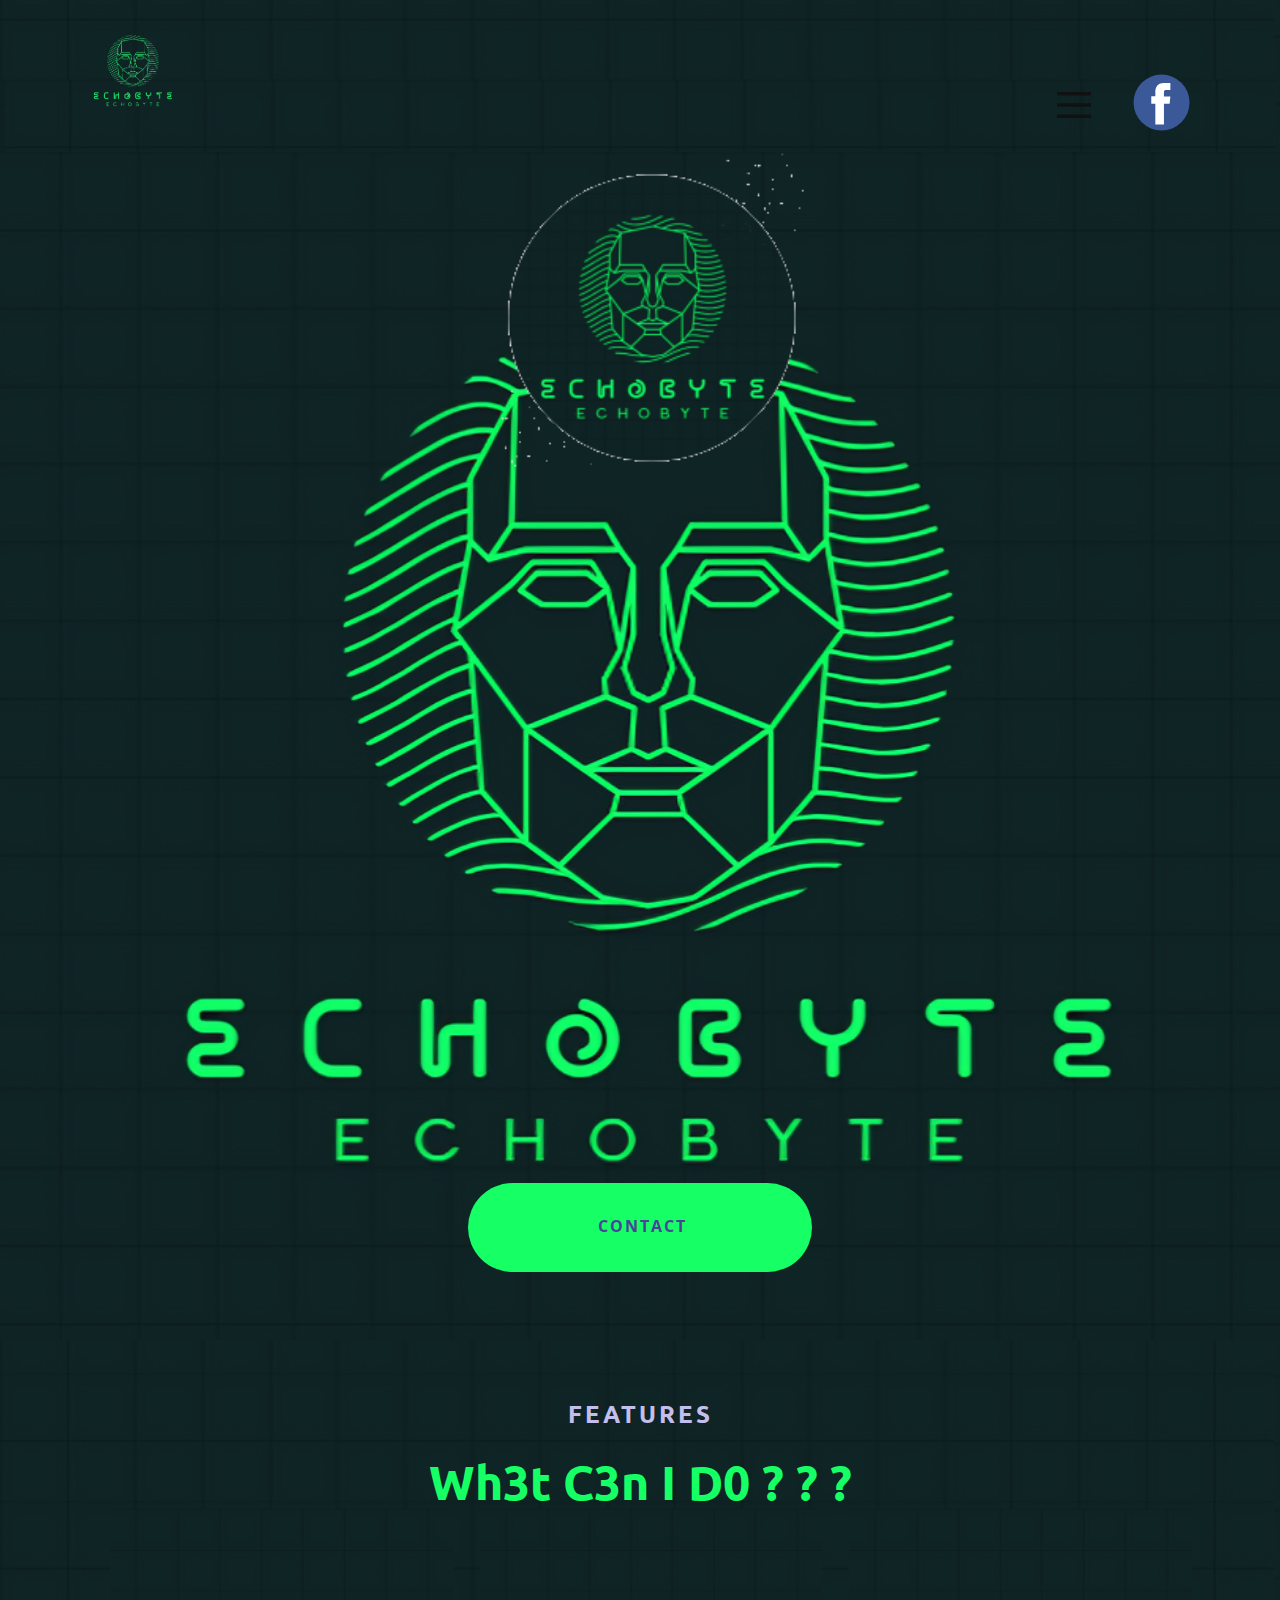
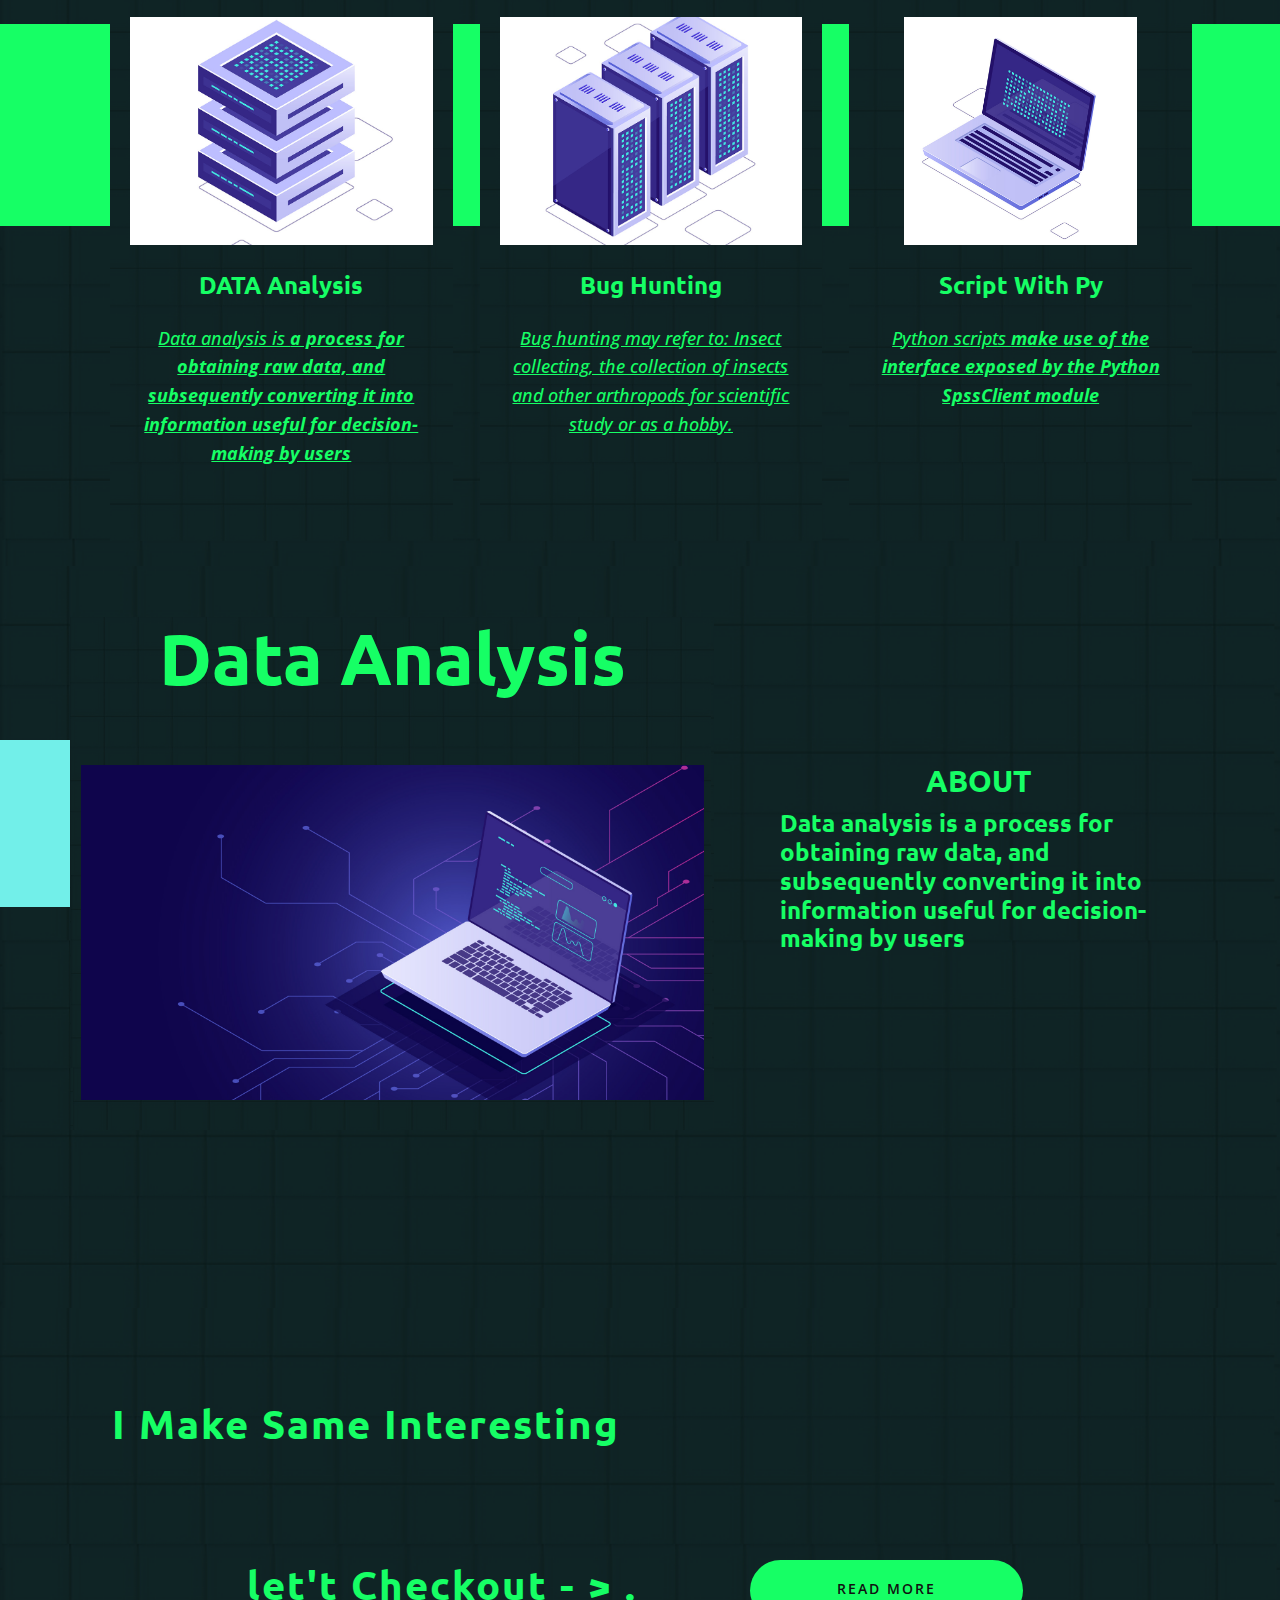
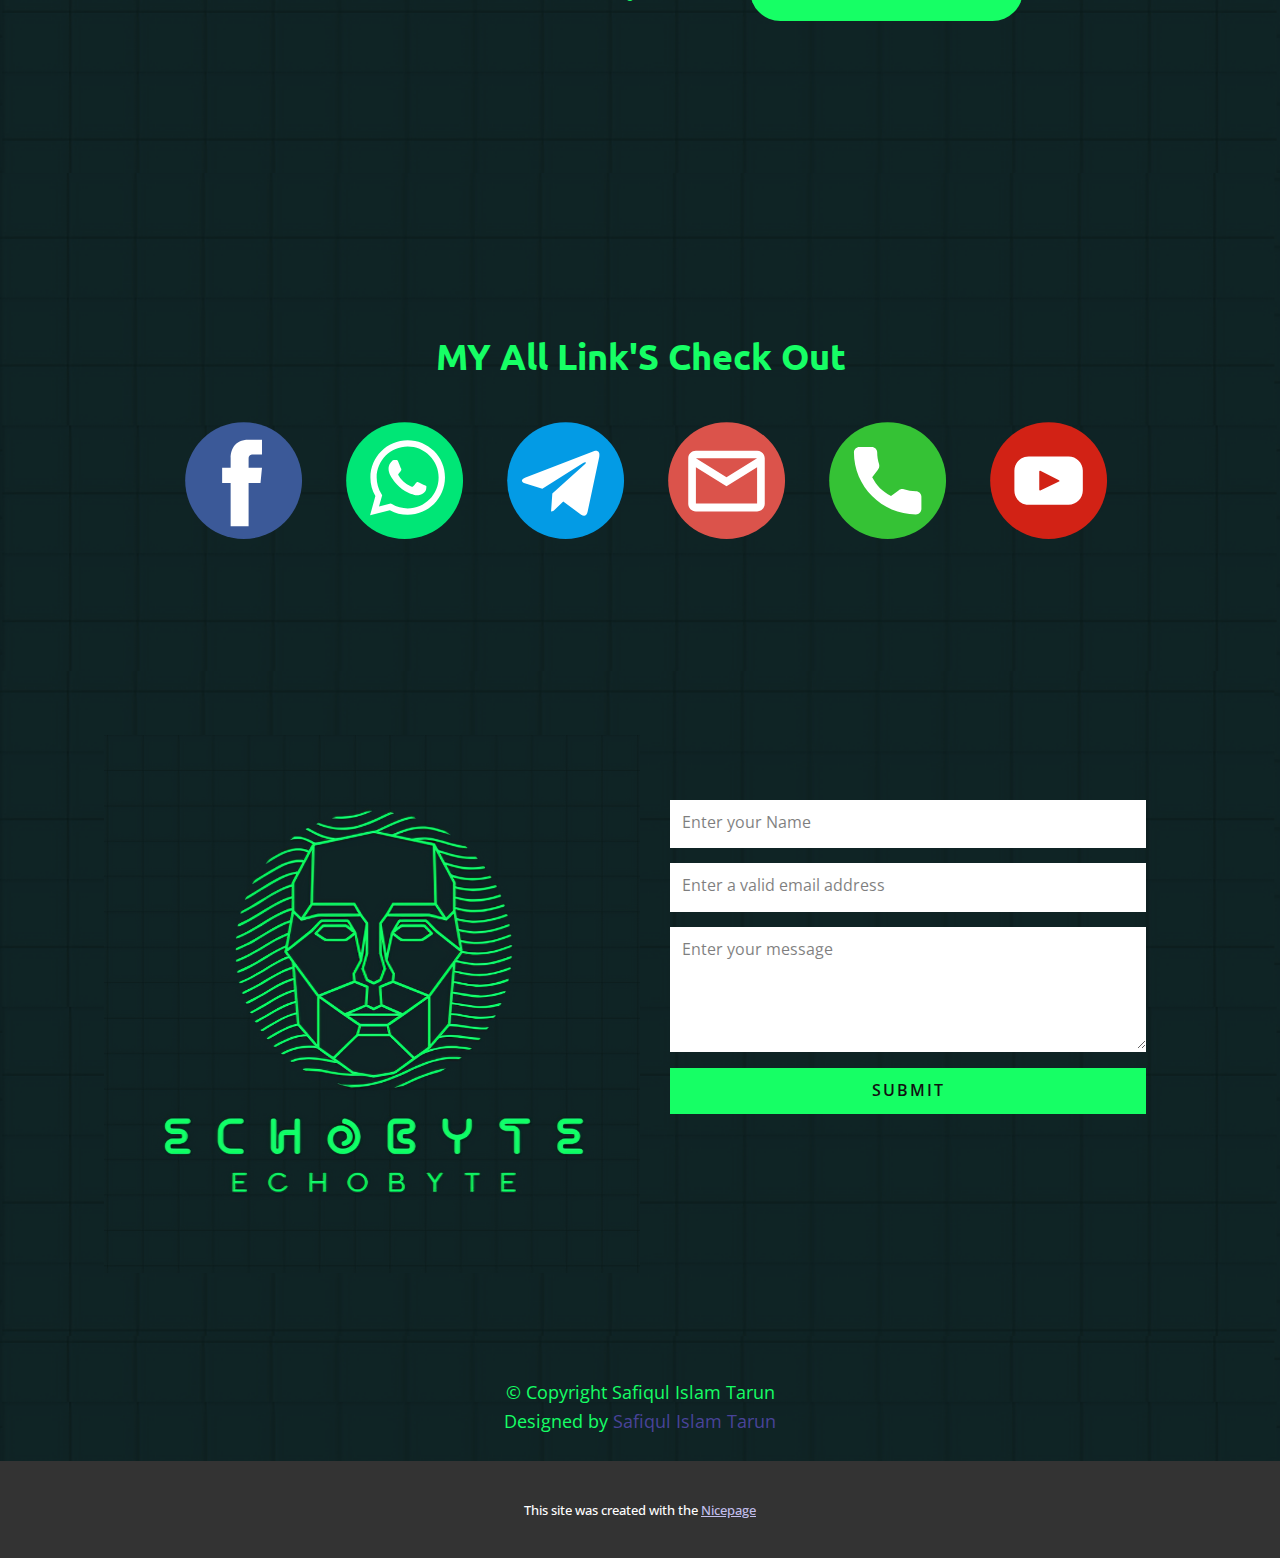
<file: index.html>
<!DOCTYPE html>
<html style="font-size: 16px;" lang="en"><head>
    <meta name="viewport" content="width=device-width, initial-scale=1.0">
    <meta charset="utf-8">
    <meta name="keywords" content="Data Visualization">
    <meta name="description" content="">
    <title>Safiqul Islam Tarun</title>
    <link rel="stylesheet" href="nicepage.css" media="screen">
<link rel="stylesheet" href="Page-5.css" media="screen">
    <script class="u-script" type="text/javascript" src="jquery-1.9.1.min.js" defer=""></script>
    <script class="u-script" type="text/javascript" src="nicepage.js" defer=""></script>
    <meta name="generator" content="Nicepage 6.10.2, nicepage.com">
    <meta name="referrer" content="origin">
    <link id="u-theme-google-font" rel="stylesheet" href="https://fonts.googleapis.com/css?family=Ubuntu:300,300i,400,400i,500,500i,700,700i|Open+Sans:300,300i,400,400i,500,500i,600,600i,700,700i,800,800i">
    <link id="u-page-google-font" rel="stylesheet" href="https://fonts.googleapis.com/css?family=Ubuntu:300,300i,400,400i,500,500i,700,700i">
    
    
    
    
    
    
    
    
    <script type="application/ld+json">{
		"@context": "http://schema.org",
		"@type": "Organization",
		"name": "WebSite6260880",
		"url": "/",
		"logo": "images/EchoByte__1_-removebg-preview.png",
		"sameAs": [
				"https://www.facebook.com/Tarun.27618349"
		]
}</script>
    <meta name="theme-color" content="#494399">
    <meta property="og:title" content="Page 5">
    <meta property="og:description" content="">
    <meta property="og:type" content="website">
    <link rel="canonical" href="/">
  <meta data-intl-tel-input-cdn-path="intlTelInput/"></head>
  <body data-home-page="https://website6260880.nicepage.io/Page-5.html?version=54261b6c-a1af-9248-9d2e-682870a43a77" data-home-page-title="Page 5" data-path-to-root="./" data-include-products="false" class="u-body u-xl-mode" data-lang="en"><header class="u-align-center-sm u-align-center-xs u-clearfix u-header u-image u-header" id="sec-05fe" data-image-width="1132" data-image-height="908"><div class="u-clearfix u-sheet u-valign-middle u-sheet-1">
        <a href="#" class="u-image u-logo u-image-1" data-image-width="558" data-image-height="447">
          <img src="images/EchoByte__1_-removebg-preview.png" class="u-logo-image u-logo-image-1" data-image-width="63">
        </a>
        <div class="u-hover-feature u-social-icons u-spacing-10 u-social-icons-1">
          <a class="u-social-url" title="facebook" target="_blank" href="https://www.facebook.com/Tarun.27618349"><span class="u-icon u-icon-circle u-social-facebook u-social-icon u-icon-1"><svg class="u-svg-link" preserveAspectRatio="xMidYMin slice" viewBox="0 0 112 112" style=""><use xlink:href="#svg-e48e"></use></svg><svg class="u-svg-content" viewBox="0 0 112 112" x="0" y="0" id="svg-e48e"><circle fill="currentColor" cx="56.1" cy="56.1" r="55"></circle><path fill="#FFFFFF" d="M73.5,31.6h-9.1c-1.4,0-3.6,0.8-3.6,3.9v8.5h12.6L72,58.3H60.8v40.8H43.9V58.3h-8V43.9h8v-9.2
            c0-6.7,3.1-17,17-17h12.5v13.9H73.5z"></path></svg></span>
          </a>
        </div>
        <nav class="u-align-left u-menu u-menu-hamburger u-offcanvas u-menu-1" data-responsive-from="XL">
          <div class="menu-collapse" style="font-size: 1rem; letter-spacing: 0px; font-weight: 500; text-transform: uppercase;">
            <a class="u-button-style u-custom-active-border-color u-custom-active-color u-custom-border u-custom-border-color u-custom-borders u-custom-hover-border-color u-custom-hover-color u-custom-left-right-menu-spacing u-custom-padding-bottom u-custom-text-active-color u-custom-text-color u-custom-text-hover-color u-custom-top-bottom-menu-spacing u-nav-link" href="#" style="padding: 9px 2px; font-size: calc(1em + 18px);">
              <svg class="u-svg-link" preserveAspectRatio="xMidYMin slice" viewBox="0 0 302 302" style=""><use xlink:href="#svg-8a8f"></use></svg>
              <svg xmlns="http://www.w3.org/2000/svg" xmlns:xlink="http://www.w3.org/1999/xlink" version="1.1" id="svg-8a8f" x="0px" y="0px" viewBox="0 0 302 302" style="enable-background:new 0 0 302 302;" xml:space="preserve" class="u-svg-content"><g><rect y="36" width="302" height="30"></rect><rect y="236" width="302" height="30"></rect><rect y="136" width="302" height="30"></rect>
</g><g></g><g></g><g></g><g></g><g></g><g></g><g></g><g></g><g></g><g></g><g></g><g></g><g></g><g></g><g></g></svg>
            </a>
          </div>
          <div class="u-custom-menu u-nav-container">
            <ul class="u-nav u-spacing-2 u-unstyled u-nav-1"><li class="u-nav-item"><a class="u-active-grey-5 u-border-active-palette-1-base u-border-hover-palette-1-base u-button-style u-hover-grey-10 u-nav-link u-text-active-grey-90 u-text-body-alt-color u-text-hover-grey-90" href="#" style="padding: 10px 20px;">Page 4</a>
</li><li class="u-nav-item"><a class="u-active-grey-5 u-border-active-palette-1-base u-border-hover-palette-1-base u-button-style u-hover-grey-10 u-nav-link u-text-active-grey-90 u-text-body-alt-color u-text-hover-grey-90" href="#" style="padding: 10px 12px 10px 20px;">Page 7</a>
</li></ul>
          </div>
          <div class="u-custom-menu u-nav-container-collapse">
            <div class="u-align-center u-black u-container-style u-inner-container-layout u-opacity u-opacity-95 u-sidenav">
              <div class="u-inner-container-layout u-sidenav-overflow">
                <div class="u-menu-close"></div>
                <ul class="u-align-center u-nav u-popupmenu-items u-unstyled u-nav-2"><li class="u-nav-item"><a class="u-button-style u-nav-link" href="#">Page 4</a>
</li><li class="u-nav-item"><a class="u-button-style u-nav-link" href="#">Page 7</a>
</li></ul>
              </div>
            </div>
            <div class="u-black u-menu-overlay u-opacity u-opacity-70"></div>
          </div>
        </nav>
      </div></header> 
    <section class="u-align-center u-clearfix u-image u-section-1" id="sec-f60b" data-image-width="1132" data-image-height="908">
      <div class="u-clearfix u-sheet u-valign-top u-sheet-1">
        <img class="u-image u-image-contain u-image-default u-preserve-proportions u-image-1" src="images/CreamandWhiteAestheticCircleFrameTikTokProfilePicture-1.png" alt="" data-image-width="200" data-image-height="200">
        <a href="https://www.facebook.com/Tarun.27618349" class="u-active-white u-border-0 u-btn u-btn-round u-button-style u-custom-color-4 u-hover-white u-radius-50 u-text-active-custom-color-1 u-text-hover-palette-1-base u-text-palette-1-base u-btn-1" target="_blank"><span class="u-icon"></span>&nbsp;Contact 
        </a>
      </div>
    </section>
    <section class="u-align-center u-clearfix u-image u-valign-middle-sm u-valign-middle-xs u-section-2" id="carousel_e21f" data-image-width="1132" data-image-height="908">
      <h4 class="u-text u-text-palette-1-light-2 u-text-1">Features</h4>
      <h1 class="u-text u-text-custom-color-4 u-text-2">Wh3t C3n I D0 ? ? ? </h1>
      <div class="u-custom-color-4 u-expanded-width u-shape u-shape-rectangle u-shape-1"></div>
      <div class="u-list u-list-1">
        <div class="u-repeater u-repeater-1">
          <div class="u-align-center u-container-style u-image u-list-item u-repeater-item u-shape-rectangle u-image-1" data-image-width="1132" data-image-height="908">
            <div class="u-container-layout u-similar-container u-container-layout-1">
              <img src="images/3.jpg" alt="" class="u-expanded-width u-image u-image-default u-image-2" data-image-width="900" data-image-height="878">
              <h4 class="u-text u-text-custom-color-4 u-text-3">DATA Analysis </h4>
              <p class="u-text u-text-custom-color-4 u-text-4"> Data analysis is&nbsp;<b>a process for obtaining raw data, and subsequently converting it into information useful for decision-making by users</b>
              </p>
            </div>
          </div>
          <div class="u-align-center u-container-style u-image u-list-item u-repeater-item u-shape-rectangle u-image-3" data-image-width="1132" data-image-height="908">
            <div class="u-container-layout u-similar-container u-container-layout-2">
              <img src="images/2.jpg" alt="" class="u-expanded-width u-image u-image-default u-image-4" data-image-width="900" data-image-height="878">
              <h4 class="u-text u-text-custom-color-4 u-text-5">Bug Hunting </h4>
              <p class="u-text u-text-custom-color-4 u-text-6"> Bug hunting may refer to: Insect collecting, the collection of insects and other arthropods for scientific study or as a hobby.</p>
            </div>
          </div>
          <div class="u-align-center u-container-style u-image u-list-item u-repeater-item u-shape-rectangle u-image-5" data-image-width="1132" data-image-height="908">
            <div class="u-container-layout u-similar-container u-container-layout-3">
              <img src="images/1.jpg" alt="" class="u-expanded-width u-image u-image-contain u-image-default u-image-6" data-image-width="900" data-image-height="878">
              <h4 class="u-text u-text-custom-color-4 u-text-7">Script​ With Py</h4>
              <p class="u-text u-text-custom-color-4 u-text-8"> Python scripts&nbsp;<b>make use of the interface exposed by the Python SpssClient module</b>
              </p>
            </div>
          </div>
        </div>
      </div>
    </section>
    <section class="u-align-center-lg u-align-center-md u-align-center-sm u-align-center-xs u-clearfix u-image u-section-3" id="sec-a2e8" data-image-width="1132" data-image-height="908">
      <div class="u-palette-4-light-1 u-shape u-shape-rectangle u-shape-1"></div>
      <div class="data-layout-selected u-clearfix u-layout-wrap u-layout-wrap-1">
        <div class="u-layout">
          <div class="u-layout-row">
            <div class="u-align-center u-container-style u-image u-layout-cell u-size-60 u-image-1" data-image-width="1132" data-image-height="908">
              <div class="u-container-layout u-container-layout-1">
                <h2 class="u-text u-text-custom-color-4 u-text-1">Data ​Analysis</h2>
                <img src="images/1055-Converted.jpg" alt="" class="custom-expanded u-image u-image-default u-image-2" data-image-width="1980" data-image-height="1320">
              </div>
            </div>
          </div>
        </div>
      </div>
      <div class="u-list u-list-1">
        <div class="u-repeater u-repeater-1">
          <div class="u-container-style u-list-item u-repeater-item">
            <div class="u-container-layout u-similar-container u-container-layout-2">
              <h3 class="u-text u-text-custom-color-4 u-text-default u-text-2">ABOUT</h3>
              <h4 class="u-text u-text-custom-color-4 u-text-3"> Data analysis is&nbsp;<b>a process for obtaining raw data, and subsequently converting it into information useful for decision-making by users</b>
              </h4>
            </div>
          </div>
        </div>
      </div>
    </section>
    <section class="u-clearfix u-color-scheme-u10 u-color-style-multicolor-1 u-image u-section-4" id="sec-d871" data-image-width="1132" data-image-height="908">
      <div class="u-clearfix u-sheet u-sheet-1">
        <div class="custom-expanded data-layout-selected u-clearfix u-layout-wrap u-layout-wrap-1">
          <div class="u-layout">
            <div class="u-layout-row">
              <div class="u-align-left u-container-style u-layout-cell u-left-cell u-size-60 u-layout-cell-1">
                <div class="u-container-layout u-valign-middle u-container-layout-1">
                  <h3 class="u-custom-font u-font-ubuntu u-text u-text-custom-color-4 u-text-1">I Make Same I​nter<span style="font-weight: 400;"></span>esting
                  </h3>
                </div>
              </div>
            </div>
          </div>
        </div>
        <h3 class="u-custom-font u-font-ubuntu u-text u-text-custom-color-4 u-text-2">let't Checkout - &gt; .</h3>
        <a href="###" class="u-active-custom-color-3 u-border-0 u-btn u-btn-round u-button-style u-custom-color-4 u-hover-custom-color-3 u-radius-50 u-btn-1">Read More</a>
      </div>
    </section>
    <section class="u-align-center u-clearfix u-image u-section-5" id="sec-5d76" data-image-width="1132" data-image-height="908">
      <div class="u-clearfix u-sheet u-valign-middle-sm u-sheet-1">
        <div class="u-align-center u-container-style u-expanded-width u-group u-shape-rectangle u-group-1">
          <div class="u-container-layout u-container-layout-1">
            <h2 class="u-text u-text-custom-color-4 u-text-1">MY All Link'S Check Out </h2>
          </div>
        </div>
        <div class="u-align-left u-hover-feature u-social-icons u-spacing-42 u-social-icons-1">
          <a class="u-social-url" title="facebook" target="_blank" href="https://www.facebook.com/Tarun.27618349"><span class="u-icon u-icon-circle u-social-facebook u-social-icon u-icon-1"><svg class="u-svg-link" preserveAspectRatio="xMidYMin slice" viewBox="0 0 112 112" style=""><use xlink:href="#svg-1163"></use></svg><svg class="u-svg-content" viewBox="0 0 112 112" x="0" y="0" id="svg-1163"><circle fill="currentColor" cx="56.1" cy="56.1" r="55"></circle><path fill="#FFFFFF" d="M73.5,31.6h-9.1c-1.4,0-3.6,0.8-3.6,3.9v8.5h12.6L72,58.3H60.8v40.8H43.9V58.3h-8V43.9h8v-9.2
            c0-6.7,3.1-17,17-17h12.5v13.9H73.5z"></path></svg></span>
          </a>
          <a class="u-social-url" target="_blank" data-type="Whatsapp" title="Whatsapp" href="https://chat.whatsapp.com/F7zdaKK6WuT20wOF9gT0R8"><span class="u-icon u-social-icon u-social-whatsapp u-icon-2"><svg class="u-svg-link" preserveAspectRatio="xMidYMin slice" viewBox="0 0 112 112" style=""><use xlink:href="#svg-d5ea"></use></svg><svg class="u-svg-content" viewBox="0 0 112 112" x="0" y="0" id="svg-d5ea"><circle fill="currentColor" cx="56.1" cy="56.1" r="55"></circle><path fill="#FFFFFF" d="M83.8,28.3C77.2,21.7,68.4,18,59,18c-19.3,0-35.1,15.7-35.1,35.1c0,6.2,1.6,12.2,4.7,17.5l-5,18.2L42.2,84
	c5.1,2.8,10.9,4.3,16.8,4.3h0l0,0c19.3,0,35.1-15.7,35.1-35.1C94.1,43.8,90.5,35,83.8,28.3 M59,82.3L59,82.3
	c-5.2,0-10.4-1.4-14.9-4.1l-1.1-0.6l-11,2.9L35,69.8l-0.7-1.1c-2.9-4.6-4.5-10-4.5-15.5C29.8,37,42.9,24,59,24
	c7.8,0,15.1,3,20.6,8.6c5.5,5.5,8.5,12.8,8.5,20.6C88.2,69.2,75.1,82.3,59,82.3 M75,60.5c-0.9-0.4-5.2-2.6-6-2.9
	c-0.8-0.3-1.4-0.4-2,0.4s-2.3,2.9-2.8,3.4c-0.5,0.6-1,0.7-1.9,0.2c-0.9-0.4-3.7-1.4-7.1-4.4c-2.6-2.3-4.4-5.2-4.9-6.1
	c-0.5-0.9-0.1-1.4,0.4-1.8c0.4-0.4,0.9-1,1.3-1.5c0.4-0.5,0.6-0.9,0.9-1.5c0.3-0.6,0.1-1.1-0.1-1.5c-0.2-0.4-2-4.8-2.7-6.5
	c-0.7-1.7-1.4-1.5-2-1.5c-0.5,0-1.1,0-1.7,0c-0.6,0-1.5,0.2-2.3,1.1c-0.8,0.9-3.1,3-3.1,7.3c0,4.3,3.1,8.5,3.6,9.1
	c0.4,0.6,6.2,9.4,15,13.2c2.1,0.9,3.7,1.4,5,1.8c2.1,0.7,4,0.6,5.5,0.3c1.7-0.3,5.2-2.1,5.9-4.2c0.7-2,0.7-3.8,0.5-4.2
	C76.5,61.1,75.9,60.9,75,60.5"></path></svg></span>
          </a>
          <a class="u-social-url" target="_blank" data-type="Telegram" title="Telegram" href="https://t.me/+dVY0kV7ig-wyZDU1"><span class="u-icon u-social-icon u-social-telegram u-icon-3"><svg class="u-svg-link" preserveAspectRatio="xMidYMin slice" viewBox="0 0 112 112" style=""><use xlink:href="#svg-cb7b"></use></svg><svg class="u-svg-content" viewBox="0 0 112 112" x="0" y="0" id="svg-cb7b"><circle fill="currentColor" cx="56.1" cy="56.1" r="55"></circle><path fill="#FFFFFF" d="M18.4,53.2l64.7-24.9c3-1.1,5.6,0.7,4.7,5.3l0,0l-11,51.8c-0.8,3.7-3,4.6-6.1,2.8L53.9,75.8l-8.1,7.8
	c-0.9,0.9-1.7,1.6-3.4,1.6l1.2-17l31.1-28c1.4-1.2-0.3-1.9-2.1-0.7L34.2,63.7l-16.6-5.2C14,57.4,14,54.9,18.4,53.2L18.4,53.2z"></path></svg></span>
          </a>
          <a class="u-social-url" target="_blank" data-type="Email" title="Email" href="mailto:mdtarun18@gmail.com?subject=Chat%20With%20Me%20&amp;cc=mdtarun18%40gmail.com&amp;bcc=mdtarun18%40gmail.com"><span class="u-icon u-social-email u-social-icon u-icon-4"><svg class="u-svg-link" preserveAspectRatio="xMidYMin slice" viewBox="0 0 112 112" style=""><use xlink:href="#svg-9b07"></use></svg><svg class="u-svg-content" viewBox="0 0 112 112" x="0" y="0" id="svg-9b07"><circle fill="currentColor" cx="56.1" cy="56.1" r="55"></circle><path id="path3864" fill="#FFFFFF" d="M27.2,28h57.6c4,0,7.2,3.2,7.2,7.2l0,0v42.7c0,3.9-3.2,7.2-7.2,7.2l0,0H27.2
	c-4,0-7.2-3.2-7.2-7.2V35.2C20,31.1,23.2,28,27.2,28 M56,52.9l28.8-17.8H27.2L56,52.9 M27.2,77.7h57.6V43.5L56,61.3L27.2,43.5V77.7z
	"></path></svg></span>
          </a>
          <a class="u-social-url" target="_blank" data-type="Phone" title="Phone" href="https://www.facebook.com/Tarun.27618349"><span class="u-icon u-social-icon u-social-phone u-icon-5"><svg class="u-svg-link" preserveAspectRatio="xMidYMin slice" viewBox="0 0 112 112" style=""><use xlink:href="#svg-1f17"></use></svg><svg class="u-svg-content" viewBox="0 0 112 112" x="0" y="0" id="svg-1f17"><circle fill="currentColor" cx="56.1" cy="56.1" r="55"></circle><path fill="#FFFFFF" d="M82.7,66c-3.9,0-7.7-0.6-11.3-1.8c-1.8-0.6-4,0-5,1.1l-7.1,5.4c-8.3-4.4-13.4-9.5-17.7-17.7l5.2-7
	c1.4-1.4,1.8-3.3,1.3-5.2c-1.2-3.6-1.8-7.5-1.8-11.3c0-2.8-2.3-5.1-5.1-5.1H29.5c-2.8,0-5.1,2.3-5.1,5.1c0,32.2,26.2,58.4,58.4,58.4
	c2.8,0,5.1-2.3,5.1-5.1V71.1C87.8,68.3,85.6,66,82.7,66z"></path></svg></span>
          </a>
          <a class="u-social-url" target="_blank" data-type="YouTube" title="YouTube" href="https://www.youtube.com/channel/UCDOZPkMhfnZ6lcovQIv6oeQ"><span class="u-icon u-social-icon u-social-youtube u-icon-6"><svg class="u-svg-link" preserveAspectRatio="xMidYMin slice" viewBox="0 0 112 112" style=""><use xlink:href="#svg-86ef"></use></svg><svg class="u-svg-content" viewBox="0 0 112 112" x="0" y="0" id="svg-86ef"><circle fill="currentColor" cx="56.1" cy="56.1" r="55"></circle><path fill="#FFFFFF" d="M74.9,33.3H37.3c-7.4,0-13.4,6-13.4,13.4v18.8c0,7.4,6,13.4,13.4,13.4h37.6c7.4,0,13.4-6,13.4-13.4V46.7 C88.3,39.3,82.3,33.3,74.9,33.3L74.9,33.3z M65.9,57l-17.6,8.4c-0.5,0.2-1-0.1-1-0.6V47.5c0-0.5,0.6-0.9,1-0.6l17.6,8.9 C66.4,56,66.4,56.8,65.9,57L65.9,57z"></path></svg></span>
          </a>
        </div>
      </div>
      
    </section>
    <section class="u-clearfix u-image u-section-6" id="carousel_6c7c" data-image-width="1132" data-image-height="908">
      <div class="u-clearfix u-sheet u-valign-middle-lg u-valign-middle-xl u-valign-middle-xs u-sheet-1">
        <div class="data-layout-selected u-clearfix u-layout-wrap u-layout-wrap-1">
          <div class="u-gutter-0 u-layout">
            <div class="u-layout-row">
              <div class="u-container-style u-image u-layout-cell u-left-cell u-size-30 u-image-1" data-image-width="1132" data-image-height="908">
                <div class="u-container-layout u-container-layout-1"></div>
              </div>
              <div class="u-align-center u-container-style u-layout-cell u-right-cell u-size-30 u-layout-cell-2">
                <div class="u-container-layout u-container-layout-2">
                  <div class="u-expanded-width u-form u-form-1">
                    <form action="https://forms.nicepagesrv.com/v2/form/process" class="u-block-18ab-9 u-clearfix u-form-spacing-15 u-form-vertical u-inner-form" source="email"><!-- hidden inputs for siteId and pageId -->
                      <div class="u-form-group u-form-name">
                        <label for="name-76c6" class="u-form-control-hidden u-label u-label-1">Name</label>
                        <input type="text" placeholder="Enter your Name" id="name-76c6" name="name" class="u-border-3 u-border-no-left u-border-no-right u-border-no-top u-border-white u-input u-input-rectangle" required="">
                      </div><!-- always visible -->
                      <div class="u-form-email u-form-group">
                        <label for="email-76c6" class="u-form-control-hidden u-label u-label-2">Email</label>
                        <input type="email" placeholder="Enter a valid email address" id="email-76c6" name="email" class="u-border-3 u-border-no-left u-border-no-right u-border-no-top u-border-white u-input u-input-rectangle" required="">
                      </div>
                      <div class="u-form-group u-form-message">
                        <label for="message-76c6" class="u-form-control-hidden u-label u-label-3">Message</label>
                        <textarea placeholder="Enter your message" rows="4" cols="50" id="message-76c6" name="message" class="u-border-3 u-border-no-left u-border-no-right u-border-no-top u-border-white u-input u-input-rectangle" required=""></textarea>
                      </div>
                      <div class="u-align-center u-form-group u-form-submit">
                        <a href="#" class="u-btn u-btn-submit u-button-style u-custom-color-4 u-hover-palette-1-dark-1 u-btn-1">Submit</a>
                        <input type="submit" value="submit" class="u-form-control-hidden">
                      </div>
                      <div class="u-form-send-message u-form-send-success"> Thank you! Your message has been sent. </div>
                      <div class="u-form-send-error u-form-send-message"> Unable to send your message. Please fix errors then try again. </div>
                      <input type="hidden" value="" name="recaptchaResponse">
                      <input type="hidden" name="formServices" value="22b39c3a-71f4-1e73-801f-0a1490676aa9">
                    </form>
                  </div>
                </div>
              </div>
            </div>
          </div>
        </div>
      </div>
    </section>
    
    
    
    <footer class="u-align-center u-clearfix u-footer u-image u-footer" id="sec-e3f5" data-image-width="1132" data-image-height="908"><div class="u-clearfix u-sheet u-sheet-1">
        <p class="u-small-text u-text u-text-custom-color-4 u-text-variant u-text-1"> © Copyright Safiqul Islam Tarun<br>Designed by <a href="https://www.facebook.com/Tarun.27618349" class="u-active-none u-border-none u-btn u-button-link u-button-style u-hover-none u-none u-text-palette-1-base u-btn-1" target="_blank">Safiqul Islam Tarun</a>
        </p>
      </div></footer>
    <section class="u-backlink u-clearfix u-grey-80">
      <p class="u-text">
        <span>This site was created with the </span>
        <a class="u-link" href="https://nicepage.com/" target="_blank" rel="nofollow">
          <span>Nicepage</span>
        </a>
      </p>
    </section>
  
</body></html>
</file>
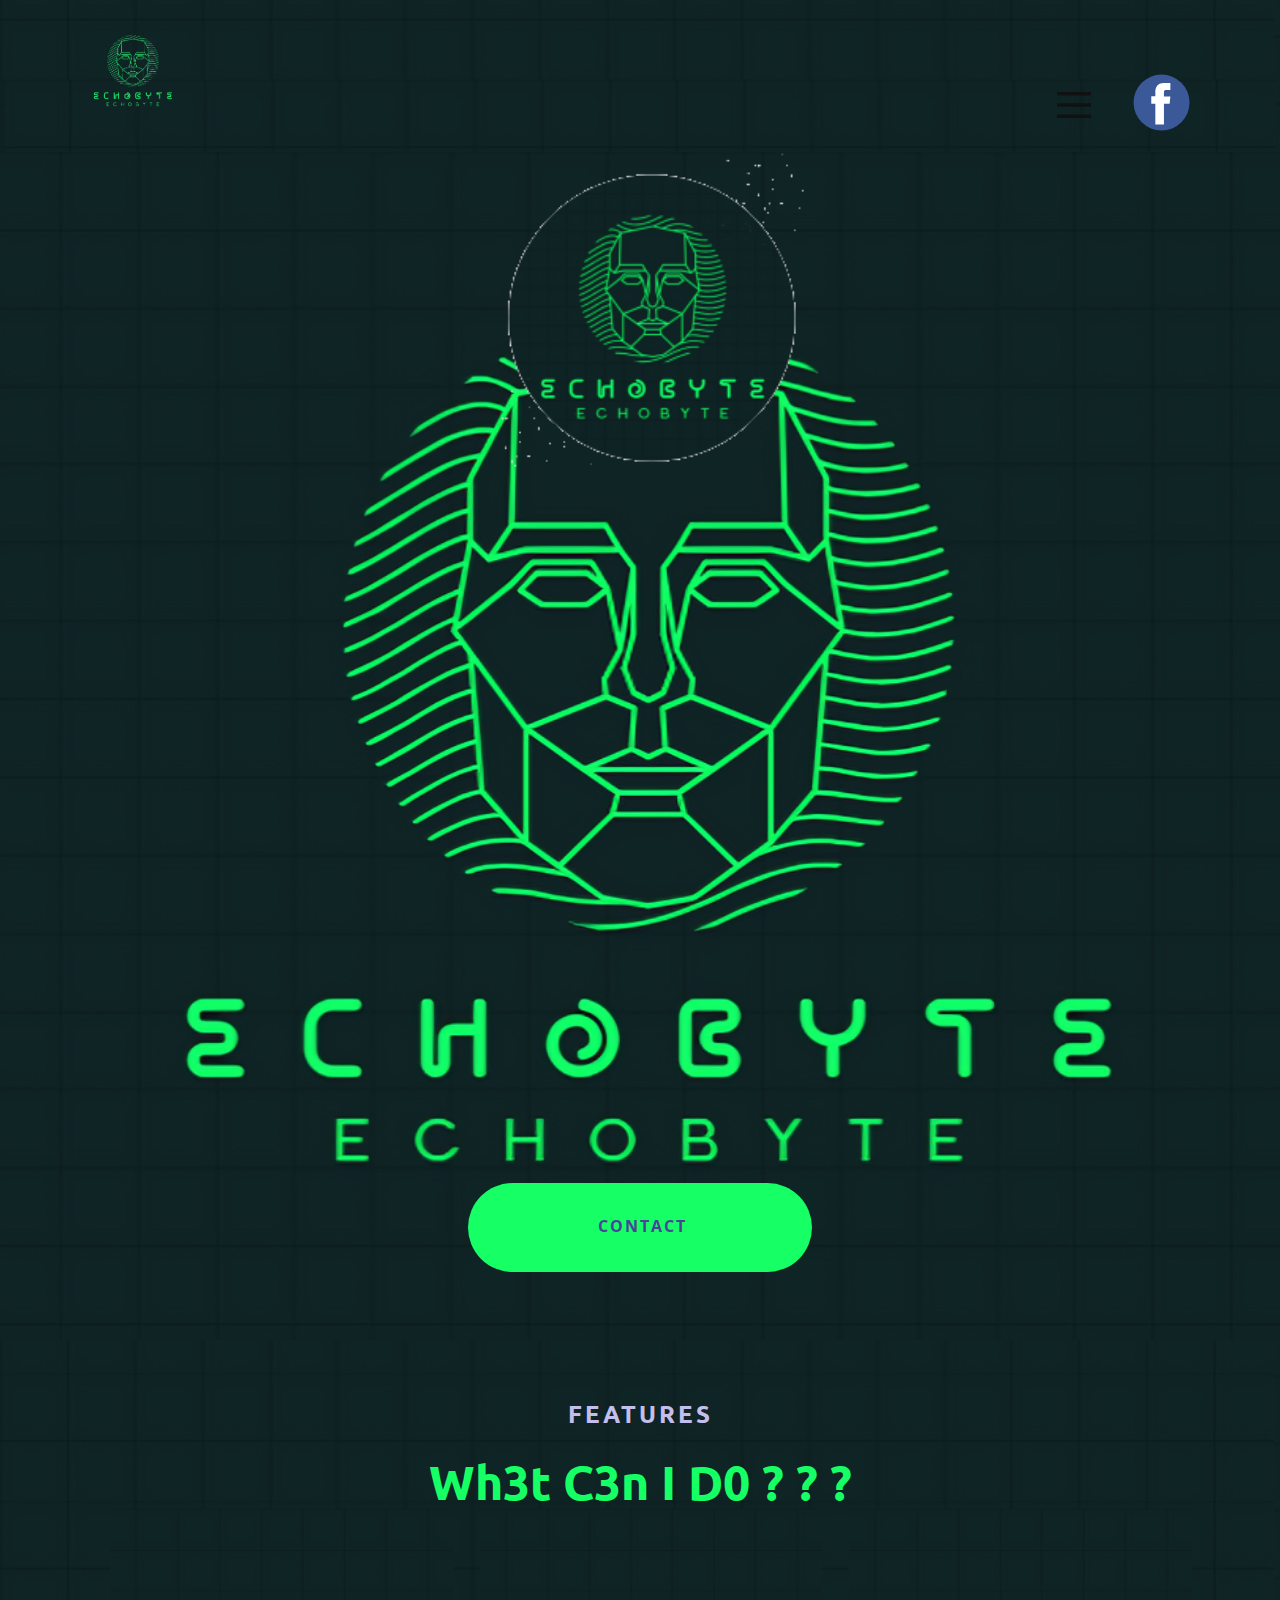
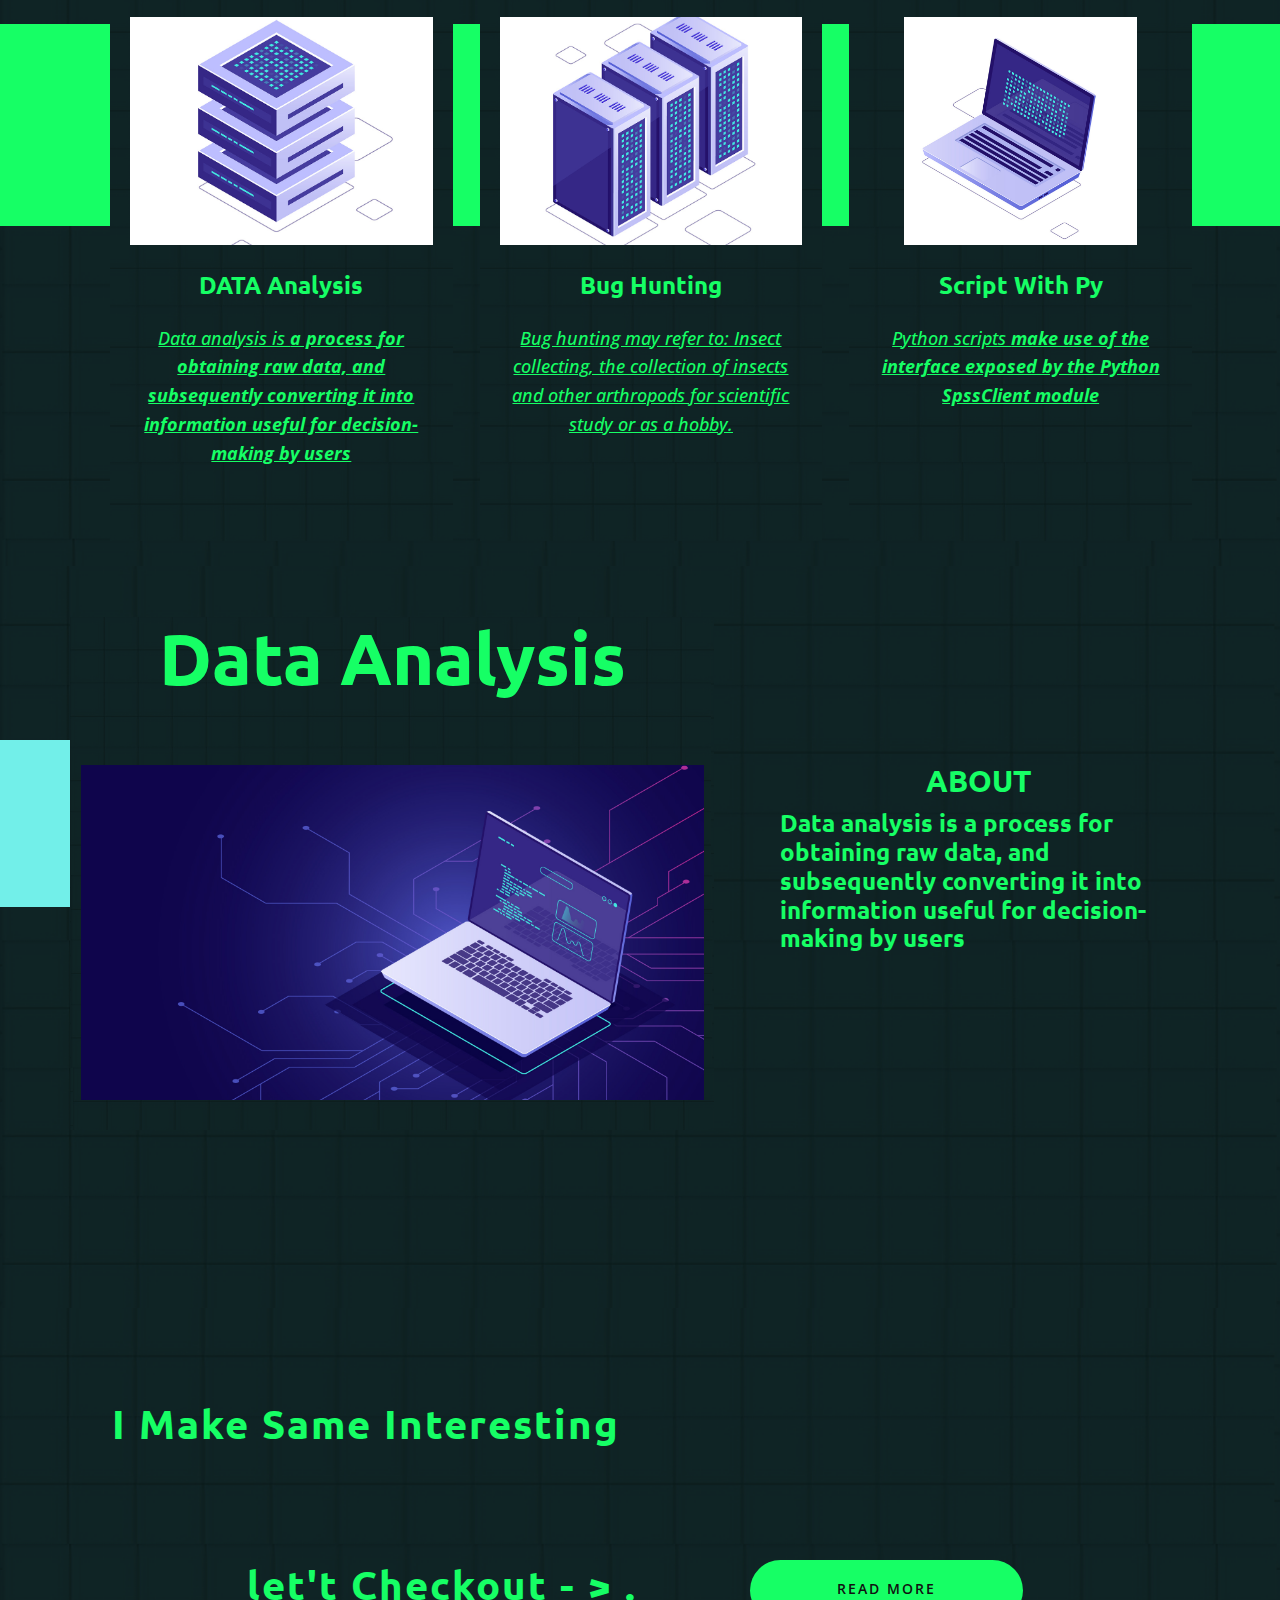
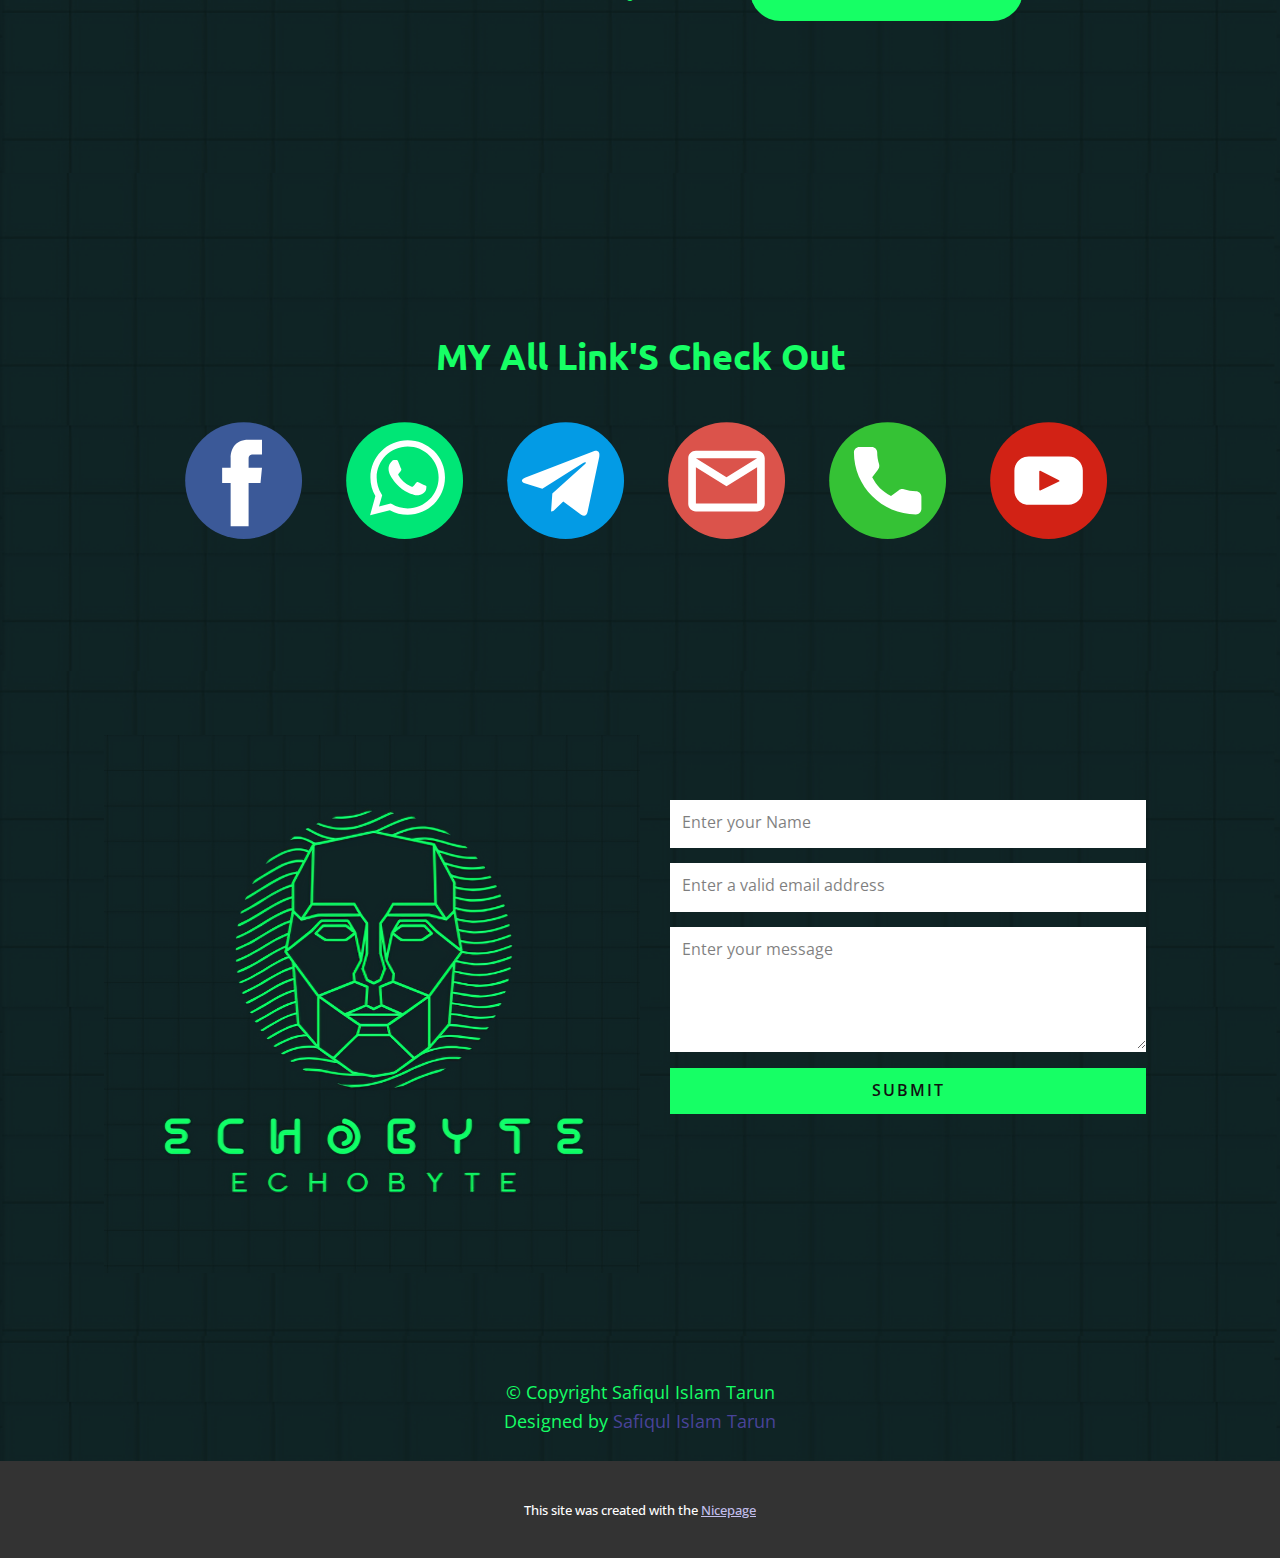
<file: Page-5.html>
<!DOCTYPE html>
<html style="font-size: 16px;" lang="en"><head>
    <meta name="viewport" content="width=device-width, initial-scale=1.0">
    <meta charset="utf-8">
    <meta name="keywords" content="Data Visualization">
    <meta name="description" content="">
    <title>Page 5</title>
    <link rel="stylesheet" href="nicepage.css" media="screen">
<link rel="stylesheet" href="Page-5.css" media="screen">
    <script class="u-script" type="text/javascript" src="jquery-1.9.1.min.js" defer=""></script>
    <script class="u-script" type="text/javascript" src="nicepage.js" defer=""></script>
    <meta name="generator" content="Nicepage 6.10.2, nicepage.com">
    <meta name="referrer" content="origin">
    <link id="u-theme-google-font" rel="stylesheet" href="https://fonts.googleapis.com/css?family=Ubuntu:300,300i,400,400i,500,500i,700,700i|Open+Sans:300,300i,400,400i,500,500i,600,600i,700,700i,800,800i">
    <link id="u-page-google-font" rel="stylesheet" href="https://fonts.googleapis.com/css?family=Ubuntu:300,300i,400,400i,500,500i,700,700i">
    
    
    
    
    
    
    
    
    <script type="application/ld+json">{
		"@context": "http://schema.org",
		"@type": "Organization",
		"name": "WebSite6260880",
		"url": "/",
		"logo": "images/EchoByte__1_-removebg-preview.png",
		"sameAs": [
				"https://www.facebook.com/Tarun.27618349"
		]
}</script>
    <meta name="theme-color" content="#494399">
    <meta property="og:title" content="Page 5">
    <meta property="og:description" content="">
    <meta property="og:type" content="website">
    <link rel="canonical" href="/">
  <meta data-intl-tel-input-cdn-path="intlTelInput/"></head>
  <body data-path-to-root="./" data-include-products="false" class="u-body u-xl-mode" data-lang="en"><header class="u-align-center-sm u-align-center-xs u-clearfix u-header u-image u-header" id="sec-05fe" data-image-width="1132" data-image-height="908"><div class="u-clearfix u-sheet u-valign-middle u-sheet-1">
        <a href="#" class="u-image u-logo u-image-1" data-image-width="558" data-image-height="447">
          <img src="images/EchoByte__1_-removebg-preview.png" class="u-logo-image u-logo-image-1" data-image-width="63">
        </a>
        <div class="u-hover-feature u-social-icons u-spacing-10 u-social-icons-1">
          <a class="u-social-url" title="facebook" target="_blank" href="https://www.facebook.com/Tarun.27618349"><span class="u-icon u-icon-circle u-social-facebook u-social-icon u-icon-1"><svg class="u-svg-link" preserveAspectRatio="xMidYMin slice" viewBox="0 0 112 112" style=""><use xlink:href="#svg-e48e"></use></svg><svg class="u-svg-content" viewBox="0 0 112 112" x="0" y="0" id="svg-e48e"><circle fill="currentColor" cx="56.1" cy="56.1" r="55"></circle><path fill="#FFFFFF" d="M73.5,31.6h-9.1c-1.4,0-3.6,0.8-3.6,3.9v8.5h12.6L72,58.3H60.8v40.8H43.9V58.3h-8V43.9h8v-9.2
            c0-6.7,3.1-17,17-17h12.5v13.9H73.5z"></path></svg></span>
          </a>
        </div>
        <nav class="u-align-left u-menu u-menu-hamburger u-offcanvas u-menu-1" data-responsive-from="XL">
          <div class="menu-collapse" style="font-size: 1rem; letter-spacing: 0px; font-weight: 500; text-transform: uppercase;">
            <a class="u-button-style u-custom-active-border-color u-custom-active-color u-custom-border u-custom-border-color u-custom-borders u-custom-hover-border-color u-custom-hover-color u-custom-left-right-menu-spacing u-custom-padding-bottom u-custom-text-active-color u-custom-text-color u-custom-text-hover-color u-custom-top-bottom-menu-spacing u-nav-link" href="#" style="padding: 9px 2px; font-size: calc(1em + 18px);">
              <svg class="u-svg-link" preserveAspectRatio="xMidYMin slice" viewBox="0 0 302 302" style=""><use xlink:href="#svg-8a8f"></use></svg>
              <svg xmlns="http://www.w3.org/2000/svg" xmlns:xlink="http://www.w3.org/1999/xlink" version="1.1" id="svg-8a8f" x="0px" y="0px" viewBox="0 0 302 302" style="enable-background:new 0 0 302 302;" xml:space="preserve" class="u-svg-content"><g><rect y="36" width="302" height="30"></rect><rect y="236" width="302" height="30"></rect><rect y="136" width="302" height="30"></rect>
</g><g></g><g></g><g></g><g></g><g></g><g></g><g></g><g></g><g></g><g></g><g></g><g></g><g></g><g></g><g></g></svg>
            </a>
          </div>
          <div class="u-custom-menu u-nav-container">
            <ul class="u-nav u-spacing-2 u-unstyled u-nav-1"><li class="u-nav-item"><a class="u-active-grey-5 u-border-active-palette-1-base u-border-hover-palette-1-base u-button-style u-hover-grey-10 u-nav-link u-text-active-grey-90 u-text-body-alt-color u-text-hover-grey-90" href="#" style="padding: 10px 20px;">Page 4</a>
</li><li class="u-nav-item"><a class="u-active-grey-5 u-border-active-palette-1-base u-border-hover-palette-1-base u-button-style u-hover-grey-10 u-nav-link u-text-active-grey-90 u-text-body-alt-color u-text-hover-grey-90" href="#" style="padding: 10px 12px 10px 20px;">Page 7</a>
</li></ul>
          </div>
          <div class="u-custom-menu u-nav-container-collapse">
            <div class="u-align-center u-black u-container-style u-inner-container-layout u-opacity u-opacity-95 u-sidenav">
              <div class="u-inner-container-layout u-sidenav-overflow">
                <div class="u-menu-close"></div>
                <ul class="u-align-center u-nav u-popupmenu-items u-unstyled u-nav-2"><li class="u-nav-item"><a class="u-button-style u-nav-link" href="#">Page 4</a>
</li><li class="u-nav-item"><a class="u-button-style u-nav-link" href="#">Page 7</a>
</li></ul>
              </div>
            </div>
            <div class="u-black u-menu-overlay u-opacity u-opacity-70"></div>
          </div>
        </nav>
      </div></header> 
    <section class="u-align-center u-clearfix u-image u-section-1" id="sec-f60b" data-image-width="1132" data-image-height="908">
      <div class="u-clearfix u-sheet u-valign-top u-sheet-1">
        <img class="u-image u-image-contain u-image-default u-preserve-proportions u-image-1" src="images/CreamandWhiteAestheticCircleFrameTikTokProfilePicture-1.png" alt="" data-image-width="200" data-image-height="200">
        <a href="https://www.facebook.com/Tarun.27618349" class="u-active-white u-border-0 u-btn u-btn-round u-button-style u-custom-color-4 u-hover-white u-radius-50 u-text-active-custom-color-1 u-text-hover-palette-1-base u-text-palette-1-base u-btn-1" target="_blank"><span class="u-icon"></span>&nbsp;Contact 
        </a>
      </div>
    </section>
    <section class="u-align-center u-clearfix u-image u-valign-middle-sm u-valign-middle-xs u-section-2" id="carousel_e21f" data-image-width="1132" data-image-height="908">
      <h4 class="u-text u-text-palette-1-light-2 u-text-1">Features</h4>
      <h1 class="u-text u-text-custom-color-4 u-text-2">Wh3t C3n I D0 ? ? ? </h1>
      <div class="u-custom-color-4 u-expanded-width u-shape u-shape-rectangle u-shape-1"></div>
      <div class="u-list u-list-1">
        <div class="u-repeater u-repeater-1">
          <div class="u-align-center u-container-style u-image u-list-item u-repeater-item u-shape-rectangle u-image-1" data-image-width="1132" data-image-height="908">
            <div class="u-container-layout u-similar-container u-container-layout-1">
              <img src="images/3.jpg" alt="" class="u-expanded-width u-image u-image-default u-image-2" data-image-width="900" data-image-height="878">
              <h4 class="u-text u-text-custom-color-4 u-text-3">DATA Analysis </h4>
              <p class="u-text u-text-custom-color-4 u-text-4"> Data analysis is&nbsp;<b>a process for obtaining raw data, and subsequently converting it into information useful for decision-making by users</b>
              </p>
            </div>
          </div>
          <div class="u-align-center u-container-style u-image u-list-item u-repeater-item u-shape-rectangle u-image-3" data-image-width="1132" data-image-height="908">
            <div class="u-container-layout u-similar-container u-container-layout-2">
              <img src="images/2.jpg" alt="" class="u-expanded-width u-image u-image-default u-image-4" data-image-width="900" data-image-height="878">
              <h4 class="u-text u-text-custom-color-4 u-text-5">Bug Hunting </h4>
              <p class="u-text u-text-custom-color-4 u-text-6"> Bug hunting may refer to: Insect collecting, the collection of insects and other arthropods for scientific study or as a hobby.</p>
            </div>
          </div>
          <div class="u-align-center u-container-style u-image u-list-item u-repeater-item u-shape-rectangle u-image-5" data-image-width="1132" data-image-height="908">
            <div class="u-container-layout u-similar-container u-container-layout-3">
              <img src="images/1.jpg" alt="" class="u-expanded-width u-image u-image-contain u-image-default u-image-6" data-image-width="900" data-image-height="878">
              <h4 class="u-text u-text-custom-color-4 u-text-7">Script​ With Py</h4>
              <p class="u-text u-text-custom-color-4 u-text-8"> Python scripts&nbsp;<b>make use of the interface exposed by the Python SpssClient module</b>
              </p>
            </div>
          </div>
        </div>
      </div>
    </section>
    <section class="u-align-center-lg u-align-center-md u-align-center-sm u-align-center-xs u-clearfix u-image u-section-3" id="sec-a2e8" data-image-width="1132" data-image-height="908">
      <div class="u-palette-4-light-1 u-shape u-shape-rectangle u-shape-1"></div>
      <div class="data-layout-selected u-clearfix u-layout-wrap u-layout-wrap-1">
        <div class="u-layout">
          <div class="u-layout-row">
            <div class="u-align-center u-container-style u-image u-layout-cell u-size-60 u-image-1" data-image-width="1132" data-image-height="908">
              <div class="u-container-layout u-container-layout-1">
                <h2 class="u-text u-text-custom-color-4 u-text-1">Data ​Analysis</h2>
                <img src="images/1055-Converted.jpg" alt="" class="custom-expanded u-image u-image-default u-image-2" data-image-width="1980" data-image-height="1320">
              </div>
            </div>
          </div>
        </div>
      </div>
      <div class="u-list u-list-1">
        <div class="u-repeater u-repeater-1">
          <div class="u-container-style u-list-item u-repeater-item">
            <div class="u-container-layout u-similar-container u-container-layout-2">
              <h3 class="u-text u-text-custom-color-4 u-text-default u-text-2">ABOUT</h3>
              <h4 class="u-text u-text-custom-color-4 u-text-3"> Data analysis is&nbsp;<b>a process for obtaining raw data, and subsequently converting it into information useful for decision-making by users</b>
              </h4>
            </div>
          </div>
        </div>
      </div>
    </section>
    <section class="u-clearfix u-color-scheme-u10 u-color-style-multicolor-1 u-image u-section-4" id="sec-d871" data-image-width="1132" data-image-height="908">
      <div class="u-clearfix u-sheet u-sheet-1">
        <div class="custom-expanded data-layout-selected u-clearfix u-layout-wrap u-layout-wrap-1">
          <div class="u-layout">
            <div class="u-layout-row">
              <div class="u-align-left u-container-style u-layout-cell u-left-cell u-size-60 u-layout-cell-1">
                <div class="u-container-layout u-valign-middle u-container-layout-1">
                  <h3 class="u-custom-font u-font-ubuntu u-text u-text-custom-color-4 u-text-1">I Make Same I​nter<span style="font-weight: 400;"></span>esting
                  </h3>
                </div>
              </div>
            </div>
          </div>
        </div>
        <h3 class="u-custom-font u-font-ubuntu u-text u-text-custom-color-4 u-text-2">let't Checkout - &gt; .</h3>
        <a href="###" class="u-active-custom-color-3 u-border-0 u-btn u-btn-round u-button-style u-custom-color-4 u-hover-custom-color-3 u-radius-50 u-btn-1">Read More</a>
      </div>
    </section>
    <section class="u-align-center u-clearfix u-image u-section-5" id="sec-5d76" data-image-width="1132" data-image-height="908">
      <div class="u-clearfix u-sheet u-valign-middle-sm u-sheet-1">
        <div class="u-align-center u-container-style u-expanded-width u-group u-shape-rectangle u-group-1">
          <div class="u-container-layout u-container-layout-1">
            <h2 class="u-text u-text-custom-color-4 u-text-1">MY All Link'S Check Out </h2>
          </div>
        </div>
        <div class="u-align-left u-hover-feature u-social-icons u-spacing-42 u-social-icons-1">
          <a class="u-social-url" title="facebook" target="_blank" href="https://www.facebook.com/Tarun.27618349"><span class="u-icon u-icon-circle u-social-facebook u-social-icon u-icon-1"><svg class="u-svg-link" preserveAspectRatio="xMidYMin slice" viewBox="0 0 112 112" style=""><use xlink:href="#svg-1163"></use></svg><svg class="u-svg-content" viewBox="0 0 112 112" x="0" y="0" id="svg-1163"><circle fill="currentColor" cx="56.1" cy="56.1" r="55"></circle><path fill="#FFFFFF" d="M73.5,31.6h-9.1c-1.4,0-3.6,0.8-3.6,3.9v8.5h12.6L72,58.3H60.8v40.8H43.9V58.3h-8V43.9h8v-9.2
            c0-6.7,3.1-17,17-17h12.5v13.9H73.5z"></path></svg></span>
          </a>
          <a class="u-social-url" target="_blank" data-type="Whatsapp" title="Whatsapp" href="https://chat.whatsapp.com/F7zdaKK6WuT20wOF9gT0R8"><span class="u-icon u-social-icon u-social-whatsapp u-icon-2"><svg class="u-svg-link" preserveAspectRatio="xMidYMin slice" viewBox="0 0 112 112" style=""><use xlink:href="#svg-d5ea"></use></svg><svg class="u-svg-content" viewBox="0 0 112 112" x="0" y="0" id="svg-d5ea"><circle fill="currentColor" cx="56.1" cy="56.1" r="55"></circle><path fill="#FFFFFF" d="M83.8,28.3C77.2,21.7,68.4,18,59,18c-19.3,0-35.1,15.7-35.1,35.1c0,6.2,1.6,12.2,4.7,17.5l-5,18.2L42.2,84
	c5.1,2.8,10.9,4.3,16.8,4.3h0l0,0c19.3,0,35.1-15.7,35.1-35.1C94.1,43.8,90.5,35,83.8,28.3 M59,82.3L59,82.3
	c-5.2,0-10.4-1.4-14.9-4.1l-1.1-0.6l-11,2.9L35,69.8l-0.7-1.1c-2.9-4.6-4.5-10-4.5-15.5C29.8,37,42.9,24,59,24
	c7.8,0,15.1,3,20.6,8.6c5.5,5.5,8.5,12.8,8.5,20.6C88.2,69.2,75.1,82.3,59,82.3 M75,60.5c-0.9-0.4-5.2-2.6-6-2.9
	c-0.8-0.3-1.4-0.4-2,0.4s-2.3,2.9-2.8,3.4c-0.5,0.6-1,0.7-1.9,0.2c-0.9-0.4-3.7-1.4-7.1-4.4c-2.6-2.3-4.4-5.2-4.9-6.1
	c-0.5-0.9-0.1-1.4,0.4-1.8c0.4-0.4,0.9-1,1.3-1.5c0.4-0.5,0.6-0.9,0.9-1.5c0.3-0.6,0.1-1.1-0.1-1.5c-0.2-0.4-2-4.8-2.7-6.5
	c-0.7-1.7-1.4-1.5-2-1.5c-0.5,0-1.1,0-1.7,0c-0.6,0-1.5,0.2-2.3,1.1c-0.8,0.9-3.1,3-3.1,7.3c0,4.3,3.1,8.5,3.6,9.1
	c0.4,0.6,6.2,9.4,15,13.2c2.1,0.9,3.7,1.4,5,1.8c2.1,0.7,4,0.6,5.5,0.3c1.7-0.3,5.2-2.1,5.9-4.2c0.7-2,0.7-3.8,0.5-4.2
	C76.5,61.1,75.9,60.9,75,60.5"></path></svg></span>
          </a>
          <a class="u-social-url" target="_blank" data-type="Telegram" title="Telegram" href="https://t.me/+dVY0kV7ig-wyZDU1"><span class="u-icon u-social-icon u-social-telegram u-icon-3"><svg class="u-svg-link" preserveAspectRatio="xMidYMin slice" viewBox="0 0 112 112" style=""><use xlink:href="#svg-cb7b"></use></svg><svg class="u-svg-content" viewBox="0 0 112 112" x="0" y="0" id="svg-cb7b"><circle fill="currentColor" cx="56.1" cy="56.1" r="55"></circle><path fill="#FFFFFF" d="M18.4,53.2l64.7-24.9c3-1.1,5.6,0.7,4.7,5.3l0,0l-11,51.8c-0.8,3.7-3,4.6-6.1,2.8L53.9,75.8l-8.1,7.8
	c-0.9,0.9-1.7,1.6-3.4,1.6l1.2-17l31.1-28c1.4-1.2-0.3-1.9-2.1-0.7L34.2,63.7l-16.6-5.2C14,57.4,14,54.9,18.4,53.2L18.4,53.2z"></path></svg></span>
          </a>
          <a class="u-social-url" target="_blank" data-type="Email" title="Email" href="mailto:mdtarun18@gmail.com?subject=Chat%20With%20Me%20&amp;cc=mdtarun18%40gmail.com&amp;bcc=mdtarun18%40gmail.com"><span class="u-icon u-social-email u-social-icon u-icon-4"><svg class="u-svg-link" preserveAspectRatio="xMidYMin slice" viewBox="0 0 112 112" style=""><use xlink:href="#svg-9b07"></use></svg><svg class="u-svg-content" viewBox="0 0 112 112" x="0" y="0" id="svg-9b07"><circle fill="currentColor" cx="56.1" cy="56.1" r="55"></circle><path id="path3864" fill="#FFFFFF" d="M27.2,28h57.6c4,0,7.2,3.2,7.2,7.2l0,0v42.7c0,3.9-3.2,7.2-7.2,7.2l0,0H27.2
	c-4,0-7.2-3.2-7.2-7.2V35.2C20,31.1,23.2,28,27.2,28 M56,52.9l28.8-17.8H27.2L56,52.9 M27.2,77.7h57.6V43.5L56,61.3L27.2,43.5V77.7z
	"></path></svg></span>
          </a>
          <a class="u-social-url" target="_blank" data-type="Phone" title="Phone" href="https://www.facebook.com/Tarun.27618349"><span class="u-icon u-social-icon u-social-phone u-icon-5"><svg class="u-svg-link" preserveAspectRatio="xMidYMin slice" viewBox="0 0 112 112" style=""><use xlink:href="#svg-1f17"></use></svg><svg class="u-svg-content" viewBox="0 0 112 112" x="0" y="0" id="svg-1f17"><circle fill="currentColor" cx="56.1" cy="56.1" r="55"></circle><path fill="#FFFFFF" d="M82.7,66c-3.9,0-7.7-0.6-11.3-1.8c-1.8-0.6-4,0-5,1.1l-7.1,5.4c-8.3-4.4-13.4-9.5-17.7-17.7l5.2-7
	c1.4-1.4,1.8-3.3,1.3-5.2c-1.2-3.6-1.8-7.5-1.8-11.3c0-2.8-2.3-5.1-5.1-5.1H29.5c-2.8,0-5.1,2.3-5.1,5.1c0,32.2,26.2,58.4,58.4,58.4
	c2.8,0,5.1-2.3,5.1-5.1V71.1C87.8,68.3,85.6,66,82.7,66z"></path></svg></span>
          </a>
          <a class="u-social-url" target="_blank" data-type="YouTube" title="YouTube" href="https://www.youtube.com/channel/UCDOZPkMhfnZ6lcovQIv6oeQ"><span class="u-icon u-social-icon u-social-youtube u-icon-6"><svg class="u-svg-link" preserveAspectRatio="xMidYMin slice" viewBox="0 0 112 112" style=""><use xlink:href="#svg-86ef"></use></svg><svg class="u-svg-content" viewBox="0 0 112 112" x="0" y="0" id="svg-86ef"><circle fill="currentColor" cx="56.1" cy="56.1" r="55"></circle><path fill="#FFFFFF" d="M74.9,33.3H37.3c-7.4,0-13.4,6-13.4,13.4v18.8c0,7.4,6,13.4,13.4,13.4h37.6c7.4,0,13.4-6,13.4-13.4V46.7 C88.3,39.3,82.3,33.3,74.9,33.3L74.9,33.3z M65.9,57l-17.6,8.4c-0.5,0.2-1-0.1-1-0.6V47.5c0-0.5,0.6-0.9,1-0.6l17.6,8.9 C66.4,56,66.4,56.8,65.9,57L65.9,57z"></path></svg></span>
          </a>
        </div>
      </div>
      
    </section>
    <section class="u-clearfix u-image u-section-6" id="carousel_6c7c" data-image-width="1132" data-image-height="908">
      <div class="u-clearfix u-sheet u-valign-middle-lg u-valign-middle-xl u-valign-middle-xs u-sheet-1">
        <div class="data-layout-selected u-clearfix u-layout-wrap u-layout-wrap-1">
          <div class="u-gutter-0 u-layout">
            <div class="u-layout-row">
              <div class="u-container-style u-image u-layout-cell u-left-cell u-size-30 u-image-1" data-image-width="1132" data-image-height="908">
                <div class="u-container-layout u-container-layout-1"></div>
              </div>
              <div class="u-align-center u-container-style u-layout-cell u-right-cell u-size-30 u-layout-cell-2">
                <div class="u-container-layout u-container-layout-2">
                  <div class="u-expanded-width u-form u-form-1">
                    <form action="https://forms.nicepagesrv.com/v2/form/process" class="u-block-18ab-9 u-clearfix u-form-spacing-15 u-form-vertical u-inner-form" source="email"><!-- hidden inputs for siteId and pageId -->
                      <div class="u-form-group u-form-name">
                        <label for="name-76c6" class="u-form-control-hidden u-label u-label-1">Name</label>
                        <input type="text" placeholder="Enter your Name" id="name-76c6" name="name" class="u-border-3 u-border-no-left u-border-no-right u-border-no-top u-border-white u-input u-input-rectangle" required="">
                      </div><!-- always visible -->
                      <div class="u-form-email u-form-group">
                        <label for="email-76c6" class="u-form-control-hidden u-label u-label-2">Email</label>
                        <input type="email" placeholder="Enter a valid email address" id="email-76c6" name="email" class="u-border-3 u-border-no-left u-border-no-right u-border-no-top u-border-white u-input u-input-rectangle" required="">
                      </div>
                      <div class="u-form-group u-form-message">
                        <label for="message-76c6" class="u-form-control-hidden u-label u-label-3">Message</label>
                        <textarea placeholder="Enter your message" rows="4" cols="50" id="message-76c6" name="message" class="u-border-3 u-border-no-left u-border-no-right u-border-no-top u-border-white u-input u-input-rectangle" required=""></textarea>
                      </div>
                      <div class="u-align-center u-form-group u-form-submit">
                        <a href="#" class="u-btn u-btn-submit u-button-style u-custom-color-4 u-hover-palette-1-dark-1 u-btn-1">Submit</a>
                        <input type="submit" value="submit" class="u-form-control-hidden">
                      </div>
                      <div class="u-form-send-message u-form-send-success"> Thank you! Your message has been sent. </div>
                      <div class="u-form-send-error u-form-send-message"> Unable to send your message. Please fix errors then try again. </div>
                      <input type="hidden" value="" name="recaptchaResponse">
                      <input type="hidden" name="formServices" value="22b39c3a-71f4-1e73-801f-0a1490676aa9">
                    </form>
                  </div>
                </div>
              </div>
            </div>
          </div>
        </div>
      </div>
    </section>
    
    
    
    <footer class="u-align-center u-clearfix u-footer u-image u-footer" id="sec-e3f5" data-image-width="1132" data-image-height="908"><div class="u-clearfix u-sheet u-sheet-1">
        <p class="u-small-text u-text u-text-custom-color-4 u-text-variant u-text-1"> © Copyright Safiqul Islam Tarun<br>Designed by <a href="https://www.facebook.com/Tarun.27618349" class="u-active-none u-border-none u-btn u-button-link u-button-style u-hover-none u-none u-text-palette-1-base u-btn-1" target="_blank">Safiqul Islam Tarun</a>
        </p>
      </div></footer>
    <section class="u-backlink u-clearfix u-grey-80">
      <p class="u-text">
        <span>This site was created with the </span>
        <a class="u-link" href="https://nicepage.com/" target="_blank" rel="nofollow">
          <span>Nicepage</span>
        </a>
      </p>
    </section>
  
</body></html>
</file>
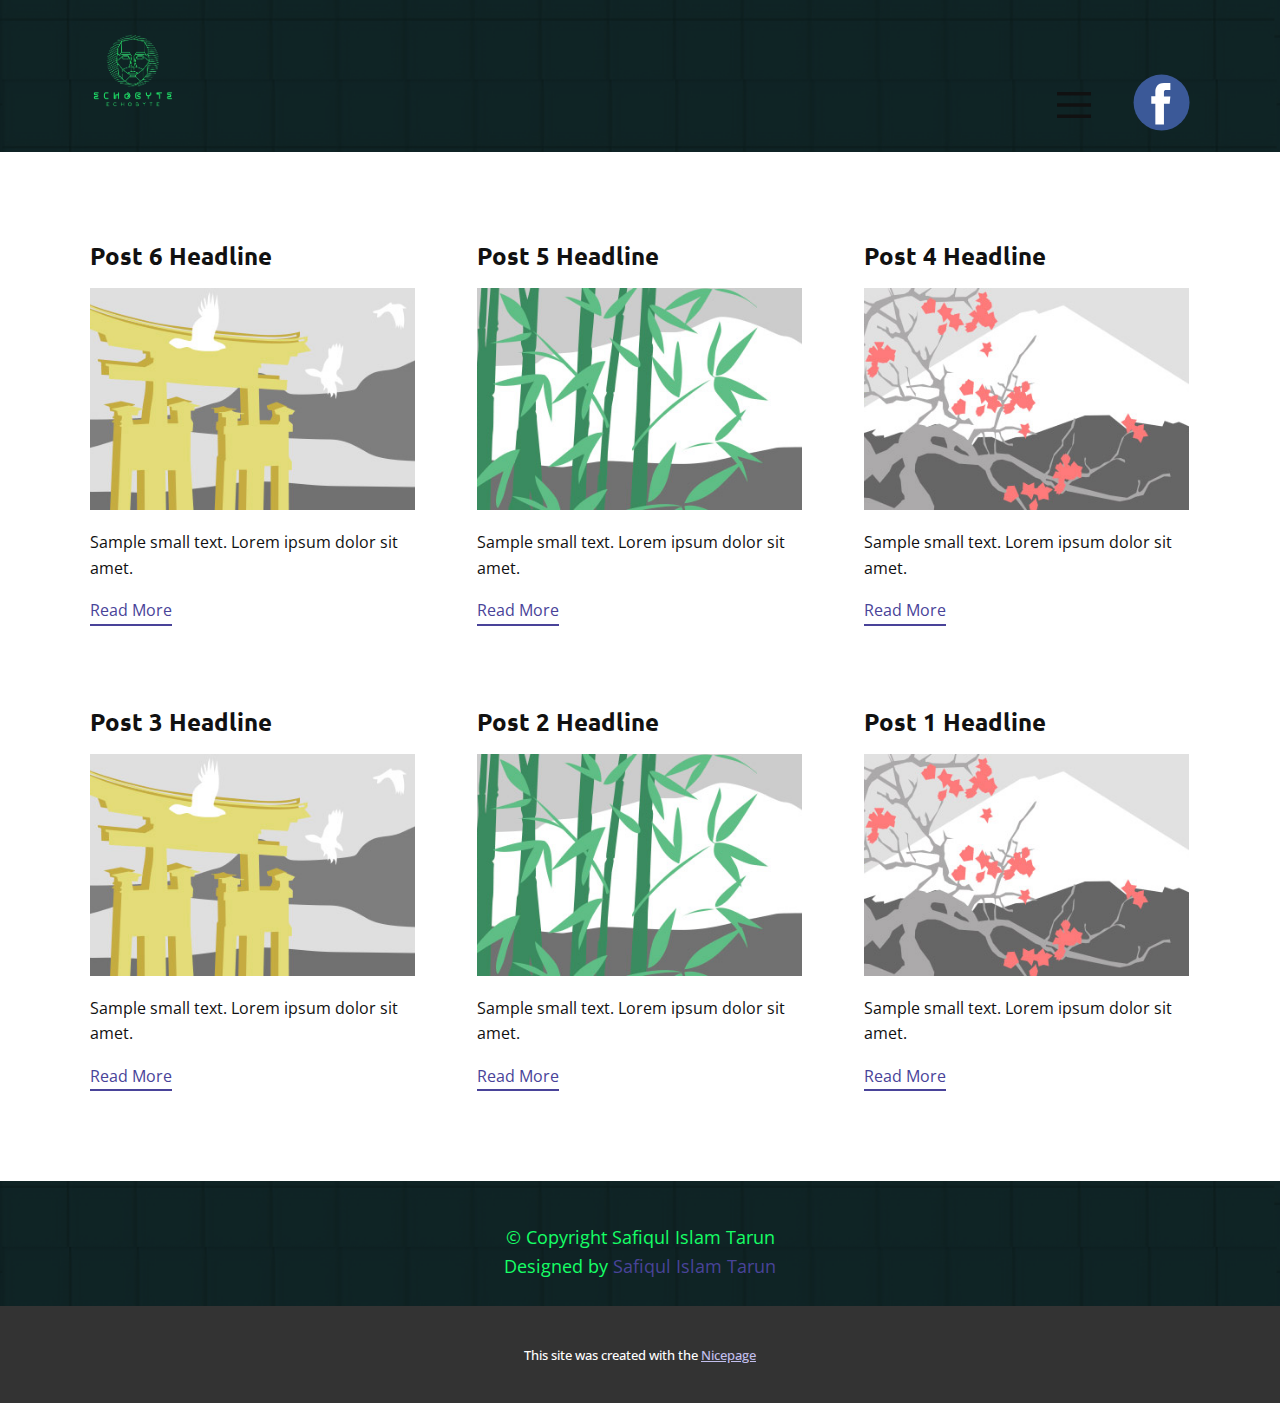
<file: blog/blog.html>
<!DOCTYPE html>
<html style="font-size: 16px;" lang="en"><head>
    <meta name="viewport" content="width=device-width, initial-scale=1.0">
    <meta charset="utf-8">
    <meta name="keywords" content="">
    <meta name="description" content="">
    <title>Blog</title>
    <link rel="stylesheet" href="../nicepage.css" media="screen">
<link rel="stylesheet" href="../Blog-Template.css" media="screen">
    <script class="u-script" type="text/javascript" src="../jquery-1.9.1.min.js" defer=""></script>
    <script class="u-script" type="text/javascript" src="../nicepage.js" defer=""></script>
    <meta name="generator" content="Nicepage 6.10.2, nicepage.com">
    <link id="u-theme-google-font" rel="stylesheet" href="https://fonts.googleapis.com/css?family=Ubuntu:300,300i,400,400i,500,500i,700,700i|Open+Sans:300,300i,400,400i,500,500i,600,600i,700,700i,800,800i">
    
    
    
    <script type="application/ld+json">{
		"@context": "http://schema.org",
		"@type": "Organization",
		"name": "WebSite6260880",
		"logo": "images/EchoByte__1_-removebg-preview.png",
		"sameAs": [
				"https://www.facebook.com/Tarun.27618349"
		]
}</script>
    <meta name="theme-color" content="#494399">
  <meta data-intl-tel-input-cdn-path="intlTelInput/"></head>
  <body data-path-to-root="./" data-include-products="false" class="u-body u-xl-mode" data-lang="en"><header class="u-align-center-sm u-align-center-xs u-clearfix u-header u-image u-header" id="sec-05fe" data-image-width="1132" data-image-height="908"><div class="u-clearfix u-sheet u-valign-middle u-sheet-1">
        <a href="#" class="u-image u-logo u-image-1" data-image-width="558" data-image-height="447">
          <img src="../images/EchoByte__1_-removebg-preview.png" class="u-logo-image u-logo-image-1" data-image-width="63">
        </a>
        <div class="u-hover-feature u-social-icons u-spacing-10 u-social-icons-1">
          <a class="u-social-url" title="facebook" target="_blank" href="https://www.facebook.com/Tarun.27618349"><span class="u-icon u-icon-circle u-social-facebook u-social-icon u-icon-1"><svg class="u-svg-link" preserveAspectRatio="xMidYMin slice" viewBox="0 0 112 112" style=""><use xlink:href="#svg-e48e"></use></svg><svg class="u-svg-content" viewBox="0 0 112 112" x="0" y="0" id="svg-e48e"><circle fill="currentColor" cx="56.1" cy="56.1" r="55"></circle><path fill="#FFFFFF" d="M73.5,31.6h-9.1c-1.4,0-3.6,0.8-3.6,3.9v8.5h12.6L72,58.3H60.8v40.8H43.9V58.3h-8V43.9h8v-9.2
            c0-6.7,3.1-17,17-17h12.5v13.9H73.5z"></path></svg></span>
          </a>
        </div>
        <nav class="u-align-left u-menu u-menu-hamburger u-offcanvas u-menu-1" data-responsive-from="XL">
          <div class="menu-collapse" style="font-size: 1rem; letter-spacing: 0px; font-weight: 500; text-transform: uppercase;">
            <a class="u-button-style u-custom-active-border-color u-custom-active-color u-custom-border u-custom-border-color u-custom-borders u-custom-hover-border-color u-custom-hover-color u-custom-left-right-menu-spacing u-custom-padding-bottom u-custom-text-active-color u-custom-text-color u-custom-text-hover-color u-custom-top-bottom-menu-spacing u-nav-link" href="#" style="padding: 9px 2px; font-size: calc(1em + 18px);">
              <svg class="u-svg-link" preserveAspectRatio="xMidYMin slice" viewBox="0 0 302 302" style=""><use xlink:href="#svg-8a8f"></use></svg>
              <svg xmlns="http://www.w3.org/2000/svg" xmlns:xlink="http://www.w3.org/1999/xlink" version="1.1" id="svg-8a8f" x="0px" y="0px" viewBox="0 0 302 302" style="enable-background:new 0 0 302 302;" xml:space="preserve" class="u-svg-content"><g><rect y="36" width="302" height="30"></rect><rect y="236" width="302" height="30"></rect><rect y="136" width="302" height="30"></rect>
</g><g></g><g></g><g></g><g></g><g></g><g></g><g></g><g></g><g></g><g></g><g></g><g></g><g></g><g></g><g></g></svg>
            </a>
          </div>
          <div class="u-custom-menu u-nav-container">
            <ul class="u-nav u-spacing-2 u-unstyled u-nav-1"><li class="u-nav-item"><a class="u-active-grey-5 u-border-active-palette-1-base u-border-hover-palette-1-base u-button-style u-hover-grey-10 u-nav-link u-text-active-grey-90 u-text-body-alt-color u-text-hover-grey-90" href="#" style="padding: 10px 20px;">Page 4</a>
</li><li class="u-nav-item"><a class="u-active-grey-5 u-border-active-palette-1-base u-border-hover-palette-1-base u-button-style u-hover-grey-10 u-nav-link u-text-active-grey-90 u-text-body-alt-color u-text-hover-grey-90" href="#" style="padding: 10px 12px 10px 20px;">Page 7</a>
</li></ul>
          </div>
          <div class="u-custom-menu u-nav-container-collapse">
            <div class="u-align-center u-black u-container-style u-inner-container-layout u-opacity u-opacity-95 u-sidenav">
              <div class="u-inner-container-layout u-sidenav-overflow">
                <div class="u-menu-close"></div>
                <ul class="u-align-center u-nav u-popupmenu-items u-unstyled u-nav-2"><li class="u-nav-item"><a class="u-button-style u-nav-link" href="#">Page 4</a>
</li><li class="u-nav-item"><a class="u-button-style u-nav-link" href="#">Page 7</a>
</li></ul>
              </div>
            </div>
            <div class="u-black u-menu-overlay u-opacity u-opacity-70"></div>
          </div>
        </nav>
      </div></header>
    <section class="u-clearfix u-section-1" id="sec-2641">
      <div class="u-clearfix u-sheet u-valign-middle u-sheet-1"><!--blog--><!--blog_options_json--><!--{"type":"Recent","source":"","tags":"","count":""}--><!--/blog_options_json-->
        <div class="u-blog u-expanded-width u-repeater u-repeater-1"><!--blog_post-->
          <div class="u-blog-post u-container-style u-repeater-item u-white u-repeater-item-1">
            <div class="u-container-layout u-similar-container u-valign-top u-container-layout-1"><!--blog_post_header-->
              <h4 class="u-blog-control u-text u-text-1">
                <a class="u-post-header-link" href="../blog/post-5.html">Post 6 Headline</a>
              </h4><!--/blog_post_header--><!--blog_post_image-->
              <a class="u-post-header-link" href="../blog/post-5.html"><img alt="" class="u-blog-control u-expanded-width u-image u-image-default u-image-1" src="../images/8ad73f3c.jpeg"></a><!--/blog_post_image--><!--blog_post_content-->
              <div class="u-blog-control u-post-content u-text u-text-2 fr-view">Sample small text. Lorem ipsum dolor sit amet.</div><!--/blog_post_content--><!--blog_post_readmore-->
              <a href="../blog/post-5.html" class="u-blog-control u-border-2 u-border-palette-1-base u-btn u-btn-rectangle u-button-style u-none u-btn-1"><!--blog_post_readmore_content--><!--options_json--><!--{"content":"","defaultValue":"Read More"}--><!--/options_json-->Read More<!--/blog_post_readmore_content--></a><!--/blog_post_readmore-->
            </div>
          </div><div class="u-blog-post u-container-style u-repeater-item u-video-cover u-white">
            <div class="u-container-layout u-similar-container u-valign-top u-container-layout-2"><!--blog_post_header-->
              <h4 class="u-blog-control u-text u-text-3">
                <a class="u-post-header-link" href="../blog/post-4.html">Post 5 Headline</a>
              </h4><!--/blog_post_header--><!--blog_post_image-->
              <a class="u-post-header-link" href="../blog/post-4.html"><img alt="" class="u-blog-control u-expanded-width u-image u-image-default u-image-2" src="../images/68f64b9d.jpeg"></a><!--/blog_post_image--><!--blog_post_content-->
              <div class="u-blog-control u-post-content u-text u-text-4 fr-view">Sample small text. Lorem ipsum dolor sit amet.</div><!--/blog_post_content--><!--blog_post_readmore-->
              <a href="../blog/post-4.html" class="u-blog-control u-border-2 u-border-palette-1-base u-btn u-btn-rectangle u-button-style u-none u-btn-2"><!--blog_post_readmore_content--><!--options_json--><!--{"content":"","defaultValue":"Read More"}--><!--/options_json-->Read More<!--/blog_post_readmore_content--></a><!--/blog_post_readmore-->
            </div>
          </div><div class="u-blog-post u-container-style u-repeater-item u-video-cover u-white">
            <div class="u-container-layout u-similar-container u-valign-top u-container-layout-3"><!--blog_post_header-->
              <h4 class="u-blog-control u-text u-text-5">
                <a class="u-post-header-link" href="../blog/post-3.html">Post 4 Headline</a>
              </h4><!--/blog_post_header--><!--blog_post_image-->
              <a class="u-post-header-link" href="../blog/post-3.html"><img alt="" class="u-blog-control u-expanded-width u-image u-image-default u-image-3" src="../images/0fd3416c.jpeg"></a><!--/blog_post_image--><!--blog_post_content-->
              <div class="u-blog-control u-post-content u-text u-text-6 fr-view">Sample small text. Lorem ipsum dolor sit amet.</div><!--/blog_post_content--><!--blog_post_readmore-->
              <a href="../blog/post-3.html" class="u-blog-control u-border-2 u-border-palette-1-base u-btn u-btn-rectangle u-button-style u-none u-btn-3"><!--blog_post_readmore_content--><!--options_json--><!--{"content":"","defaultValue":"Read More"}--><!--/options_json-->Read More<!--/blog_post_readmore_content--></a><!--/blog_post_readmore-->
            </div>
          </div><div class="u-blog-post u-container-style u-repeater-item u-white u-repeater-item-1">
            <div class="u-container-layout u-similar-container u-valign-top u-container-layout-1"><!--blog_post_header-->
              <h4 class="u-blog-control u-text u-text-1">
                <a class="u-post-header-link" href="../blog/post-2.html">Post 3 Headline</a>
              </h4><!--/blog_post_header--><!--blog_post_image-->
              <a class="u-post-header-link" href="../blog/post-2.html"><img alt="" class="u-blog-control u-expanded-width u-image u-image-default u-image-1" src="../images/8ad73f3c.jpeg"></a><!--/blog_post_image--><!--blog_post_content-->
              <div class="u-blog-control u-post-content u-text u-text-2 fr-view">Sample small text. Lorem ipsum dolor sit amet.</div><!--/blog_post_content--><!--blog_post_readmore-->
              <a href="../blog/post-2.html" class="u-blog-control u-border-2 u-border-palette-1-base u-btn u-btn-rectangle u-button-style u-none u-btn-1"><!--blog_post_readmore_content--><!--options_json--><!--{"content":"","defaultValue":"Read More"}--><!--/options_json-->Read More<!--/blog_post_readmore_content--></a><!--/blog_post_readmore-->
            </div>
          </div><div class="u-blog-post u-container-style u-repeater-item u-video-cover u-white">
            <div class="u-container-layout u-similar-container u-valign-top u-container-layout-2"><!--blog_post_header-->
              <h4 class="u-blog-control u-text u-text-3">
                <a class="u-post-header-link" href="../blog/post-1.html">Post 2 Headline</a>
              </h4><!--/blog_post_header--><!--blog_post_image-->
              <a class="u-post-header-link" href="../blog/post-1.html"><img alt="" class="u-blog-control u-expanded-width u-image u-image-default u-image-2" src="../images/68f64b9d.jpeg"></a><!--/blog_post_image--><!--blog_post_content-->
              <div class="u-blog-control u-post-content u-text u-text-4 fr-view">Sample small text. Lorem ipsum dolor sit amet.</div><!--/blog_post_content--><!--blog_post_readmore-->
              <a href="../blog/post-1.html" class="u-blog-control u-border-2 u-border-palette-1-base u-btn u-btn-rectangle u-button-style u-none u-btn-2"><!--blog_post_readmore_content--><!--options_json--><!--{"content":"","defaultValue":"Read More"}--><!--/options_json-->Read More<!--/blog_post_readmore_content--></a><!--/blog_post_readmore-->
            </div>
          </div><div class="u-blog-post u-container-style u-repeater-item u-video-cover u-white">
            <div class="u-container-layout u-similar-container u-valign-top u-container-layout-3"><!--blog_post_header-->
              <h4 class="u-blog-control u-text u-text-5">
                <a class="u-post-header-link" href="../blog/post.html">Post 1 Headline</a>
              </h4><!--/blog_post_header--><!--blog_post_image-->
              <a class="u-post-header-link" href="../blog/post.html"><img alt="" class="u-blog-control u-expanded-width u-image u-image-default u-image-3" src="../images/0fd3416c.jpeg"></a><!--/blog_post_image--><!--blog_post_content-->
              <div class="u-blog-control u-post-content u-text u-text-6 fr-view">Sample small text. Lorem ipsum dolor sit amet.</div><!--/blog_post_content--><!--blog_post_readmore-->
              <a href="../blog/post.html" class="u-blog-control u-border-2 u-border-palette-1-base u-btn u-btn-rectangle u-button-style u-none u-btn-3"><!--blog_post_readmore_content--><!--options_json--><!--{"content":"","defaultValue":"Read More"}--><!--/options_json-->Read More<!--/blog_post_readmore_content--></a><!--/blog_post_readmore-->
            </div>
          </div><!--/blog_post--><!--blog_post-->
          <!--/blog_post--><!--blog_post-->
          <!--/blog_post-->
        </div><!--/blog-->
      </div>
    </section>
    
    
    
    <footer class="u-align-center u-clearfix u-footer u-image u-footer" id="sec-e3f5" data-image-width="1132" data-image-height="908"><div class="u-clearfix u-sheet u-sheet-1">
        <p class="u-small-text u-text u-text-custom-color-4 u-text-variant u-text-1"> © Copyright Safiqul Islam Tarun<br>Designed by <a href="https://www.facebook.com/Tarun.27618349" class="u-active-none u-border-none u-btn u-button-link u-button-style u-hover-none u-none u-text-palette-1-base u-btn-1" target="_blank">Safiqul Islam Tarun</a>
        </p>
      </div></footer>
    <section class="u-backlink u-clearfix u-grey-80">
      <p class="u-text">
        <span>This site was created with the </span>
        <a class="u-link" href="https://nicepage.com/" target="_blank" rel="nofollow">
          <span>Nicepage</span>
        </a>
      </p>
    </section>
  
</body></html>
</file>
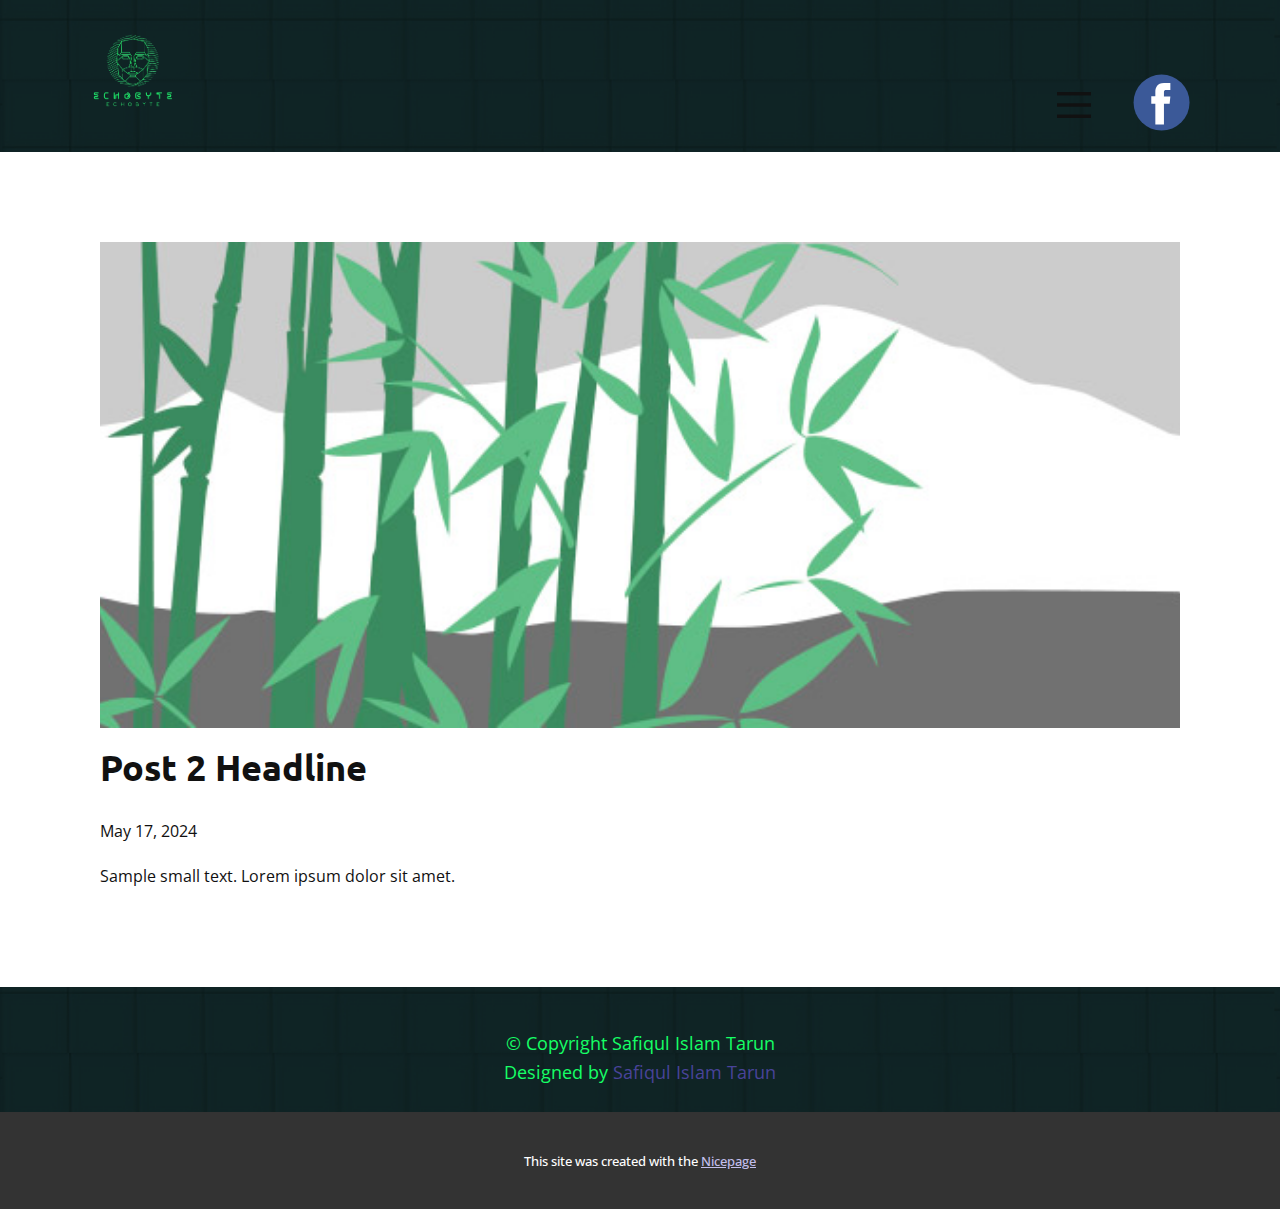
<file: blog/post-1.html>
<!DOCTYPE html>
<html style="font-size: 16px;" lang="en"><head>
    <meta name="viewport" content="width=device-width, initial-scale=1.0">
    <meta charset="utf-8">
    <meta name="keywords" content="Post 1 Headline">
    <meta name="description" content="">
    <title>Post 2 Headline</title>
    <link rel="stylesheet" href="../nicepage.css" media="screen">
<link rel="stylesheet" href="../Post-Template.css" media="screen">
    <script class="u-script" type="text/javascript" src="../jquery-1.9.1.min.js" defer=""></script>
    <script class="u-script" type="text/javascript" src="../nicepage.js" defer=""></script>
    <meta name="generator" content="Nicepage 6.10.2, nicepage.com">
    <link id="u-theme-google-font" rel="stylesheet" href="https://fonts.googleapis.com/css?family=Ubuntu:300,300i,400,400i,500,500i,700,700i|Open+Sans:300,300i,400,400i,500,500i,600,600i,700,700i,800,800i">
    
    
    
    <script type="application/ld+json">{
		"@context": "http://schema.org",
		"@type": "Organization",
		"name": "WebSite6260880",
		"logo": "images/EchoByte__1_-removebg-preview.png",
		"sameAs": [
				"https://www.facebook.com/Tarun.27618349"
		]
}</script>
    <meta name="theme-color" content="#494399">
  <meta data-intl-tel-input-cdn-path="intlTelInput/"></head>
  <body data-path-to-root="./" data-include-products="false" class="u-body u-xl-mode" data-lang="en"><header class="u-align-center-sm u-align-center-xs u-clearfix u-header u-image u-header" id="sec-05fe" data-image-width="1132" data-image-height="908"><div class="u-clearfix u-sheet u-valign-middle u-sheet-1">
        <a href="#" class="u-image u-logo u-image-1" data-image-width="558" data-image-height="447">
          <img src="../images/EchoByte__1_-removebg-preview.png" class="u-logo-image u-logo-image-1" data-image-width="63">
        </a>
        <div class="u-hover-feature u-social-icons u-spacing-10 u-social-icons-1">
          <a class="u-social-url" title="facebook" target="_blank" href="https://www.facebook.com/Tarun.27618349"><span class="u-icon u-icon-circle u-social-facebook u-social-icon u-icon-1"><svg class="u-svg-link" preserveAspectRatio="xMidYMin slice" viewBox="0 0 112 112" style=""><use xlink:href="#svg-e48e"></use></svg><svg class="u-svg-content" viewBox="0 0 112 112" x="0" y="0" id="svg-e48e"><circle fill="currentColor" cx="56.1" cy="56.1" r="55"></circle><path fill="#FFFFFF" d="M73.5,31.6h-9.1c-1.4,0-3.6,0.8-3.6,3.9v8.5h12.6L72,58.3H60.8v40.8H43.9V58.3h-8V43.9h8v-9.2
            c0-6.7,3.1-17,17-17h12.5v13.9H73.5z"></path></svg></span>
          </a>
        </div>
        <nav class="u-align-left u-menu u-menu-hamburger u-offcanvas u-menu-1" data-responsive-from="XL">
          <div class="menu-collapse" style="font-size: 1rem; letter-spacing: 0px; font-weight: 500; text-transform: uppercase;">
            <a class="u-button-style u-custom-active-border-color u-custom-active-color u-custom-border u-custom-border-color u-custom-borders u-custom-hover-border-color u-custom-hover-color u-custom-left-right-menu-spacing u-custom-padding-bottom u-custom-text-active-color u-custom-text-color u-custom-text-hover-color u-custom-top-bottom-menu-spacing u-nav-link" href="#" style="padding: 9px 2px; font-size: calc(1em + 18px);">
              <svg class="u-svg-link" preserveAspectRatio="xMidYMin slice" viewBox="0 0 302 302" style=""><use xlink:href="#svg-8a8f"></use></svg>
              <svg xmlns="http://www.w3.org/2000/svg" xmlns:xlink="http://www.w3.org/1999/xlink" version="1.1" id="svg-8a8f" x="0px" y="0px" viewBox="0 0 302 302" style="enable-background:new 0 0 302 302;" xml:space="preserve" class="u-svg-content"><g><rect y="36" width="302" height="30"></rect><rect y="236" width="302" height="30"></rect><rect y="136" width="302" height="30"></rect>
</g><g></g><g></g><g></g><g></g><g></g><g></g><g></g><g></g><g></g><g></g><g></g><g></g><g></g><g></g><g></g></svg>
            </a>
          </div>
          <div class="u-custom-menu u-nav-container">
            <ul class="u-nav u-spacing-2 u-unstyled u-nav-1"><li class="u-nav-item"><a class="u-active-grey-5 u-border-active-palette-1-base u-border-hover-palette-1-base u-button-style u-hover-grey-10 u-nav-link u-text-active-grey-90 u-text-body-alt-color u-text-hover-grey-90" href="#" style="padding: 10px 20px;">Page 4</a>
</li><li class="u-nav-item"><a class="u-active-grey-5 u-border-active-palette-1-base u-border-hover-palette-1-base u-button-style u-hover-grey-10 u-nav-link u-text-active-grey-90 u-text-body-alt-color u-text-hover-grey-90" href="#" style="padding: 10px 12px 10px 20px;">Page 7</a>
</li></ul>
          </div>
          <div class="u-custom-menu u-nav-container-collapse">
            <div class="u-align-center u-black u-container-style u-inner-container-layout u-opacity u-opacity-95 u-sidenav">
              <div class="u-inner-container-layout u-sidenav-overflow">
                <div class="u-menu-close"></div>
                <ul class="u-align-center u-nav u-popupmenu-items u-unstyled u-nav-2"><li class="u-nav-item"><a class="u-button-style u-nav-link" href="#">Page 4</a>
</li><li class="u-nav-item"><a class="u-button-style u-nav-link" href="#">Page 7</a>
</li></ul>
              </div>
            </div>
            <div class="u-black u-menu-overlay u-opacity u-opacity-70"></div>
          </div>
        </nav>
      </div></header>
    <section class="u-align-center u-clearfix u-section-1" id="sec-76c1">
      <div class="u-clearfix u-sheet u-valign-middle-md u-valign-middle-sm u-valign-middle-xs u-sheet-1"><!--post_details--><!--post_details_options_json--><!--{"source":""}--><!--/post_details_options_json--><!--blog_post-->
        <div class="u-container-style u-expanded-width u-post-details u-post-details-1">
          <div class="u-container-layout u-valign-middle u-container-layout-1"><!--blog_post_image-->
            <img alt="" class="u-blog-control u-expanded-width u-image u-image-default u-image-1" src="../images/68f64b9d.jpeg"><!--/blog_post_image--><!--blog_post_header-->
            <h2 class="u-blog-control u-text u-text-1">Post 2 Headline</h2><!--/blog_post_header--><!--blog_post_metadata-->
            <div class="u-blog-control u-metadata u-metadata-1"><!--blog_post_metadata_date-->
              <span class="u-meta-date u-meta-icon">May 17, 2024</span><!--/blog_post_metadata_date--><!--blog_post_metadata_category-->
              <!--/blog_post_metadata_category--><!--blog_post_metadata_comments-->
              <!--/blog_post_metadata_comments-->
            </div><!--/blog_post_metadata--><!--blog_post_content-->
            <div class="u-align-justify u-blog-control u-post-content u-text u-text-2 fr-view">
  Sample small text. Lorem ipsum dolor sit amet.
  </div><!--/blog_post_content-->
          </div>
        </div><!--/blog_post--><!--/post_details-->
      </div>
    </section>
    
    
    
    <footer class="u-align-center u-clearfix u-footer u-image u-footer" id="sec-e3f5" data-image-width="1132" data-image-height="908"><div class="u-clearfix u-sheet u-sheet-1">
        <p class="u-small-text u-text u-text-custom-color-4 u-text-variant u-text-1"> © Copyright Safiqul Islam Tarun<br>Designed by <a href="https://www.facebook.com/Tarun.27618349" class="u-active-none u-border-none u-btn u-button-link u-button-style u-hover-none u-none u-text-palette-1-base u-btn-1" target="_blank">Safiqul Islam Tarun</a>
        </p>
      </div></footer>
    <section class="u-backlink u-clearfix u-grey-80">
      <p class="u-text">
        <span>This site was created with the </span>
        <a class="u-link" href="https://nicepage.com/" target="_blank" rel="nofollow">
          <span>Nicepage</span>
        </a>
      </p>
    </section>
  
</body></html>
</file>
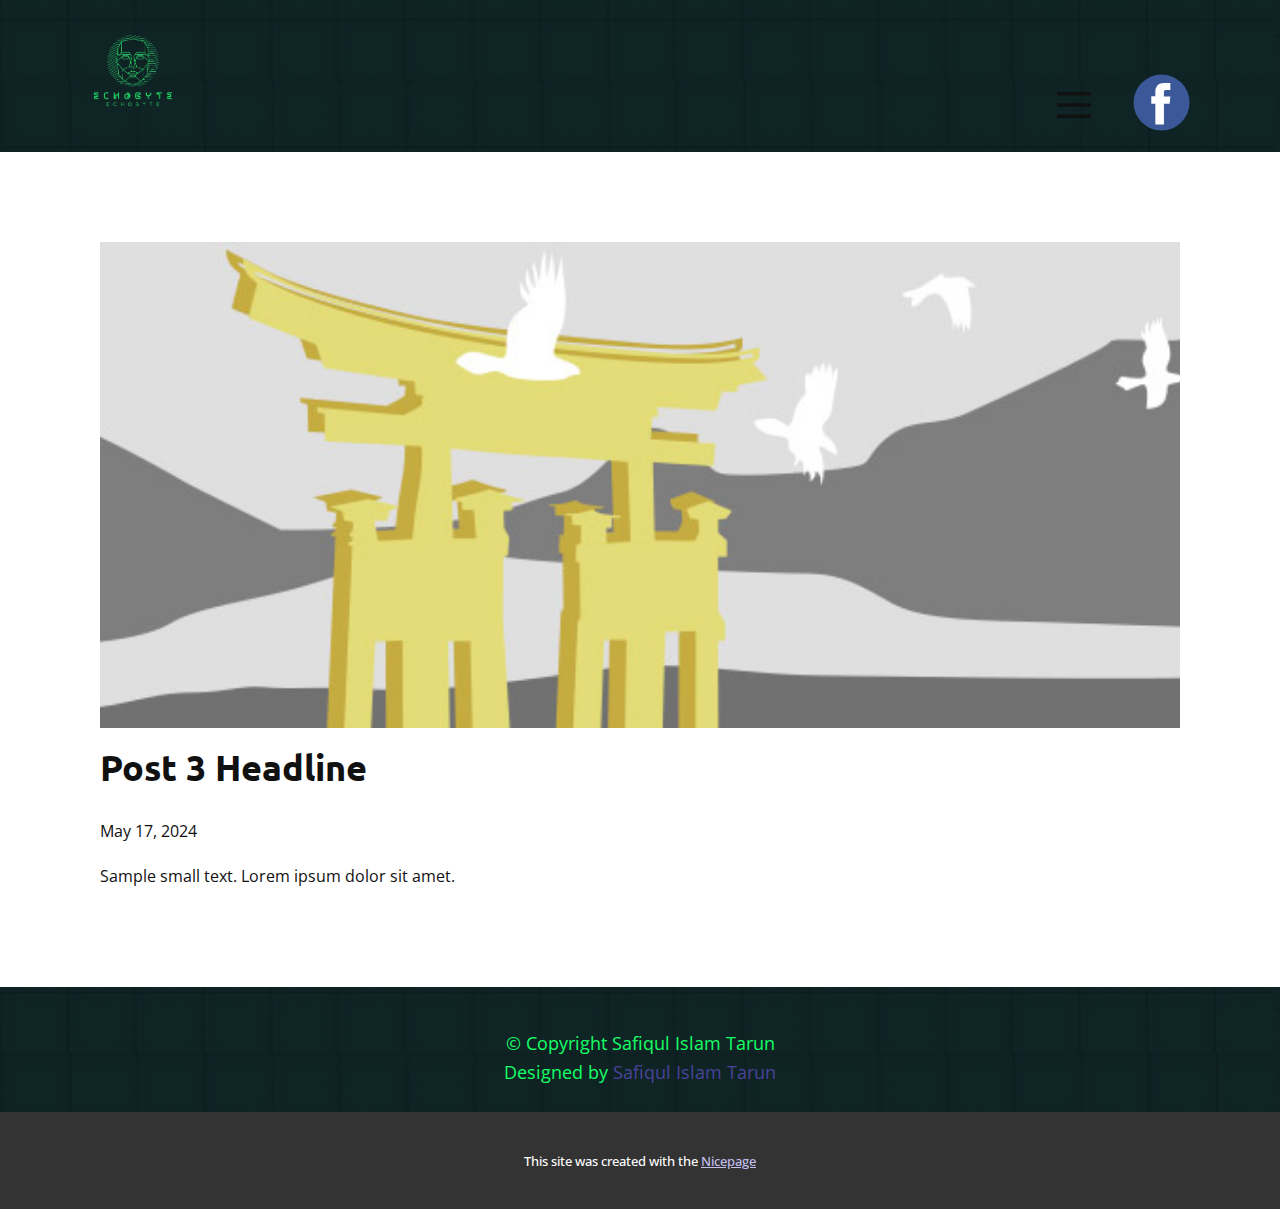
<file: blog/post-2.html>
<!DOCTYPE html>
<html style="font-size: 16px;" lang="en"><head>
    <meta name="viewport" content="width=device-width, initial-scale=1.0">
    <meta charset="utf-8">
    <meta name="keywords" content="Post 1 Headline">
    <meta name="description" content="">
    <title>Post 3 Headline</title>
    <link rel="stylesheet" href="../nicepage.css" media="screen">
<link rel="stylesheet" href="../Post-Template.css" media="screen">
    <script class="u-script" type="text/javascript" src="../jquery-1.9.1.min.js" defer=""></script>
    <script class="u-script" type="text/javascript" src="../nicepage.js" defer=""></script>
    <meta name="generator" content="Nicepage 6.10.2, nicepage.com">
    <link id="u-theme-google-font" rel="stylesheet" href="https://fonts.googleapis.com/css?family=Ubuntu:300,300i,400,400i,500,500i,700,700i|Open+Sans:300,300i,400,400i,500,500i,600,600i,700,700i,800,800i">
    
    
    
    <script type="application/ld+json">{
		"@context": "http://schema.org",
		"@type": "Organization",
		"name": "WebSite6260880",
		"logo": "images/EchoByte__1_-removebg-preview.png",
		"sameAs": [
				"https://www.facebook.com/Tarun.27618349"
		]
}</script>
    <meta name="theme-color" content="#494399">
  <meta data-intl-tel-input-cdn-path="intlTelInput/"></head>
  <body data-path-to-root="./" data-include-products="false" class="u-body u-xl-mode" data-lang="en"><header class="u-align-center-sm u-align-center-xs u-clearfix u-header u-image u-header" id="sec-05fe" data-image-width="1132" data-image-height="908"><div class="u-clearfix u-sheet u-valign-middle u-sheet-1">
        <a href="#" class="u-image u-logo u-image-1" data-image-width="558" data-image-height="447">
          <img src="../images/EchoByte__1_-removebg-preview.png" class="u-logo-image u-logo-image-1" data-image-width="63">
        </a>
        <div class="u-hover-feature u-social-icons u-spacing-10 u-social-icons-1">
          <a class="u-social-url" title="facebook" target="_blank" href="https://www.facebook.com/Tarun.27618349"><span class="u-icon u-icon-circle u-social-facebook u-social-icon u-icon-1"><svg class="u-svg-link" preserveAspectRatio="xMidYMin slice" viewBox="0 0 112 112" style=""><use xlink:href="#svg-e48e"></use></svg><svg class="u-svg-content" viewBox="0 0 112 112" x="0" y="0" id="svg-e48e"><circle fill="currentColor" cx="56.1" cy="56.1" r="55"></circle><path fill="#FFFFFF" d="M73.5,31.6h-9.1c-1.4,0-3.6,0.8-3.6,3.9v8.5h12.6L72,58.3H60.8v40.8H43.9V58.3h-8V43.9h8v-9.2
            c0-6.7,3.1-17,17-17h12.5v13.9H73.5z"></path></svg></span>
          </a>
        </div>
        <nav class="u-align-left u-menu u-menu-hamburger u-offcanvas u-menu-1" data-responsive-from="XL">
          <div class="menu-collapse" style="font-size: 1rem; letter-spacing: 0px; font-weight: 500; text-transform: uppercase;">
            <a class="u-button-style u-custom-active-border-color u-custom-active-color u-custom-border u-custom-border-color u-custom-borders u-custom-hover-border-color u-custom-hover-color u-custom-left-right-menu-spacing u-custom-padding-bottom u-custom-text-active-color u-custom-text-color u-custom-text-hover-color u-custom-top-bottom-menu-spacing u-nav-link" href="#" style="padding: 9px 2px; font-size: calc(1em + 18px);">
              <svg class="u-svg-link" preserveAspectRatio="xMidYMin slice" viewBox="0 0 302 302" style=""><use xlink:href="#svg-8a8f"></use></svg>
              <svg xmlns="http://www.w3.org/2000/svg" xmlns:xlink="http://www.w3.org/1999/xlink" version="1.1" id="svg-8a8f" x="0px" y="0px" viewBox="0 0 302 302" style="enable-background:new 0 0 302 302;" xml:space="preserve" class="u-svg-content"><g><rect y="36" width="302" height="30"></rect><rect y="236" width="302" height="30"></rect><rect y="136" width="302" height="30"></rect>
</g><g></g><g></g><g></g><g></g><g></g><g></g><g></g><g></g><g></g><g></g><g></g><g></g><g></g><g></g><g></g></svg>
            </a>
          </div>
          <div class="u-custom-menu u-nav-container">
            <ul class="u-nav u-spacing-2 u-unstyled u-nav-1"><li class="u-nav-item"><a class="u-active-grey-5 u-border-active-palette-1-base u-border-hover-palette-1-base u-button-style u-hover-grey-10 u-nav-link u-text-active-grey-90 u-text-body-alt-color u-text-hover-grey-90" href="#" style="padding: 10px 20px;">Page 4</a>
</li><li class="u-nav-item"><a class="u-active-grey-5 u-border-active-palette-1-base u-border-hover-palette-1-base u-button-style u-hover-grey-10 u-nav-link u-text-active-grey-90 u-text-body-alt-color u-text-hover-grey-90" href="#" style="padding: 10px 12px 10px 20px;">Page 7</a>
</li></ul>
          </div>
          <div class="u-custom-menu u-nav-container-collapse">
            <div class="u-align-center u-black u-container-style u-inner-container-layout u-opacity u-opacity-95 u-sidenav">
              <div class="u-inner-container-layout u-sidenav-overflow">
                <div class="u-menu-close"></div>
                <ul class="u-align-center u-nav u-popupmenu-items u-unstyled u-nav-2"><li class="u-nav-item"><a class="u-button-style u-nav-link" href="#">Page 4</a>
</li><li class="u-nav-item"><a class="u-button-style u-nav-link" href="#">Page 7</a>
</li></ul>
              </div>
            </div>
            <div class="u-black u-menu-overlay u-opacity u-opacity-70"></div>
          </div>
        </nav>
      </div></header>
    <section class="u-align-center u-clearfix u-section-1" id="sec-76c1">
      <div class="u-clearfix u-sheet u-valign-middle-md u-valign-middle-sm u-valign-middle-xs u-sheet-1"><!--post_details--><!--post_details_options_json--><!--{"source":""}--><!--/post_details_options_json--><!--blog_post-->
        <div class="u-container-style u-expanded-width u-post-details u-post-details-1">
          <div class="u-container-layout u-valign-middle u-container-layout-1"><!--blog_post_image-->
            <img alt="" class="u-blog-control u-expanded-width u-image u-image-default u-image-1" src="../images/8ad73f3c.jpeg"><!--/blog_post_image--><!--blog_post_header-->
            <h2 class="u-blog-control u-text u-text-1">Post 3 Headline</h2><!--/blog_post_header--><!--blog_post_metadata-->
            <div class="u-blog-control u-metadata u-metadata-1"><!--blog_post_metadata_date-->
              <span class="u-meta-date u-meta-icon">May 17, 2024</span><!--/blog_post_metadata_date--><!--blog_post_metadata_category-->
              <!--/blog_post_metadata_category--><!--blog_post_metadata_comments-->
              <!--/blog_post_metadata_comments-->
            </div><!--/blog_post_metadata--><!--blog_post_content-->
            <div class="u-align-justify u-blog-control u-post-content u-text u-text-2 fr-view">
  Sample small text. Lorem ipsum dolor sit amet.
  </div><!--/blog_post_content-->
          </div>
        </div><!--/blog_post--><!--/post_details-->
      </div>
    </section>
    
    
    
    <footer class="u-align-center u-clearfix u-footer u-image u-footer" id="sec-e3f5" data-image-width="1132" data-image-height="908"><div class="u-clearfix u-sheet u-sheet-1">
        <p class="u-small-text u-text u-text-custom-color-4 u-text-variant u-text-1"> © Copyright Safiqul Islam Tarun<br>Designed by <a href="https://www.facebook.com/Tarun.27618349" class="u-active-none u-border-none u-btn u-button-link u-button-style u-hover-none u-none u-text-palette-1-base u-btn-1" target="_blank">Safiqul Islam Tarun</a>
        </p>
      </div></footer>
    <section class="u-backlink u-clearfix u-grey-80">
      <p class="u-text">
        <span>This site was created with the </span>
        <a class="u-link" href="https://nicepage.com/" target="_blank" rel="nofollow">
          <span>Nicepage</span>
        </a>
      </p>
    </section>
  
</body></html>
</file>
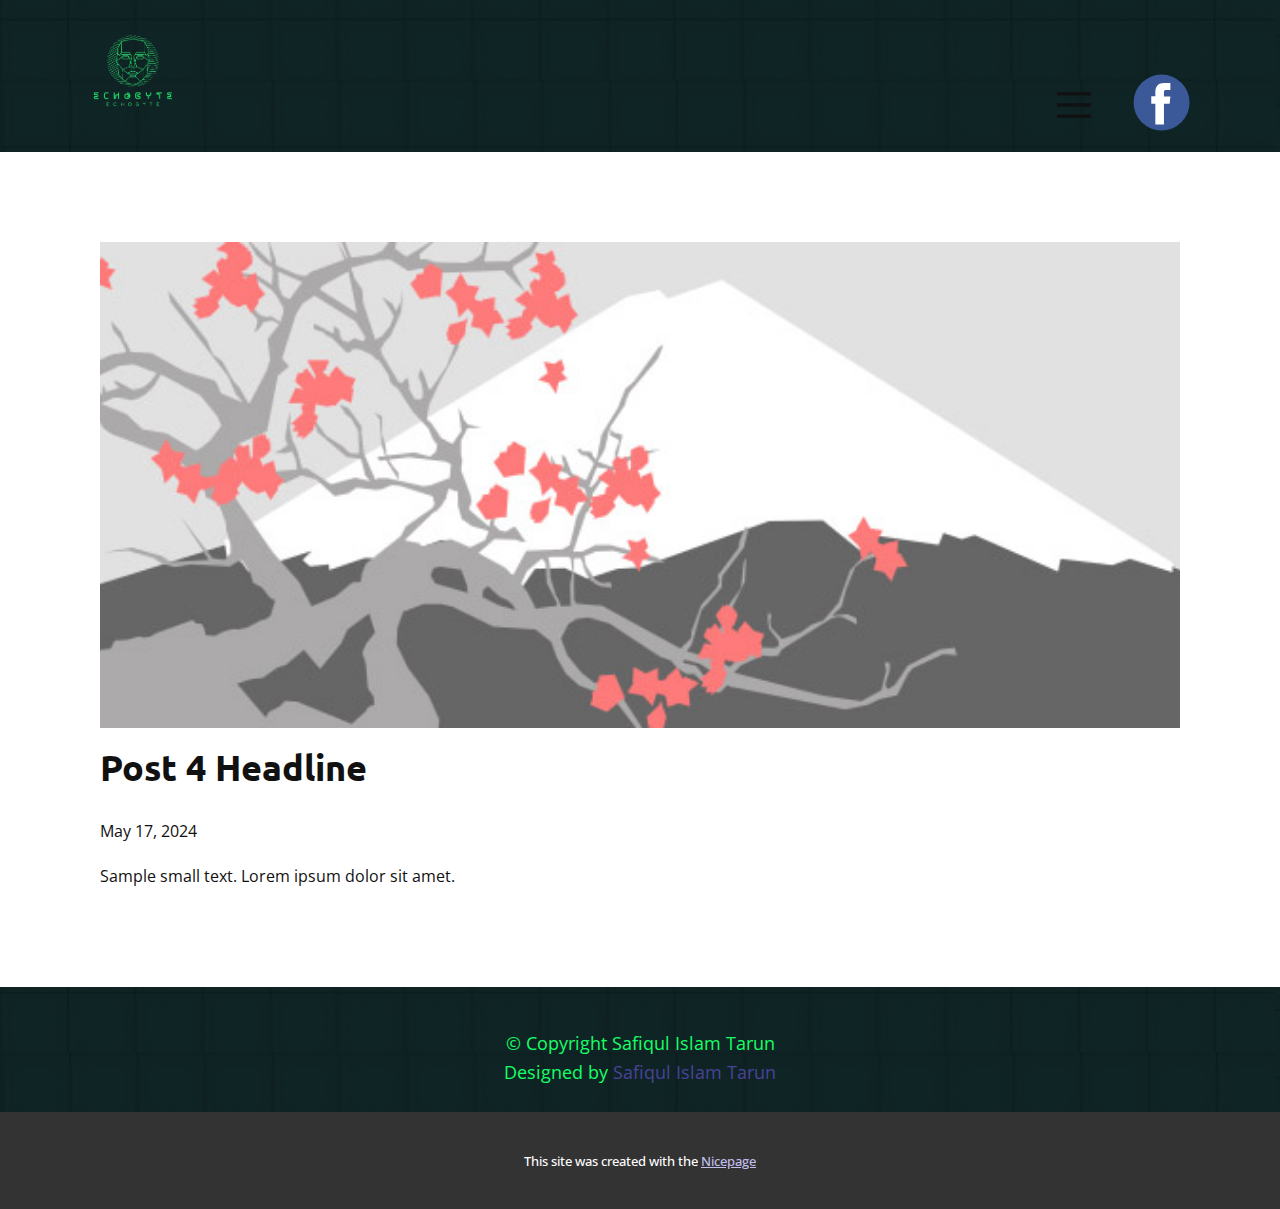
<file: blog/post-3.html>
<!DOCTYPE html>
<html style="font-size: 16px;" lang="en"><head>
    <meta name="viewport" content="width=device-width, initial-scale=1.0">
    <meta charset="utf-8">
    <meta name="keywords" content="Post 1 Headline">
    <meta name="description" content="">
    <title>Post 4 Headline</title>
    <link rel="stylesheet" href="../nicepage.css" media="screen">
<link rel="stylesheet" href="../Post-Template.css" media="screen">
    <script class="u-script" type="text/javascript" src="../jquery-1.9.1.min.js" defer=""></script>
    <script class="u-script" type="text/javascript" src="../nicepage.js" defer=""></script>
    <meta name="generator" content="Nicepage 6.10.2, nicepage.com">
    <link id="u-theme-google-font" rel="stylesheet" href="https://fonts.googleapis.com/css?family=Ubuntu:300,300i,400,400i,500,500i,700,700i|Open+Sans:300,300i,400,400i,500,500i,600,600i,700,700i,800,800i">
    
    
    
    <script type="application/ld+json">{
		"@context": "http://schema.org",
		"@type": "Organization",
		"name": "WebSite6260880",
		"logo": "images/EchoByte__1_-removebg-preview.png",
		"sameAs": [
				"https://www.facebook.com/Tarun.27618349"
		]
}</script>
    <meta name="theme-color" content="#494399">
  <meta data-intl-tel-input-cdn-path="intlTelInput/"></head>
  <body data-path-to-root="./" data-include-products="false" class="u-body u-xl-mode" data-lang="en"><header class="u-align-center-sm u-align-center-xs u-clearfix u-header u-image u-header" id="sec-05fe" data-image-width="1132" data-image-height="908"><div class="u-clearfix u-sheet u-valign-middle u-sheet-1">
        <a href="#" class="u-image u-logo u-image-1" data-image-width="558" data-image-height="447">
          <img src="../images/EchoByte__1_-removebg-preview.png" class="u-logo-image u-logo-image-1" data-image-width="63">
        </a>
        <div class="u-hover-feature u-social-icons u-spacing-10 u-social-icons-1">
          <a class="u-social-url" title="facebook" target="_blank" href="https://www.facebook.com/Tarun.27618349"><span class="u-icon u-icon-circle u-social-facebook u-social-icon u-icon-1"><svg class="u-svg-link" preserveAspectRatio="xMidYMin slice" viewBox="0 0 112 112" style=""><use xlink:href="#svg-e48e"></use></svg><svg class="u-svg-content" viewBox="0 0 112 112" x="0" y="0" id="svg-e48e"><circle fill="currentColor" cx="56.1" cy="56.1" r="55"></circle><path fill="#FFFFFF" d="M73.5,31.6h-9.1c-1.4,0-3.6,0.8-3.6,3.9v8.5h12.6L72,58.3H60.8v40.8H43.9V58.3h-8V43.9h8v-9.2
            c0-6.7,3.1-17,17-17h12.5v13.9H73.5z"></path></svg></span>
          </a>
        </div>
        <nav class="u-align-left u-menu u-menu-hamburger u-offcanvas u-menu-1" data-responsive-from="XL">
          <div class="menu-collapse" style="font-size: 1rem; letter-spacing: 0px; font-weight: 500; text-transform: uppercase;">
            <a class="u-button-style u-custom-active-border-color u-custom-active-color u-custom-border u-custom-border-color u-custom-borders u-custom-hover-border-color u-custom-hover-color u-custom-left-right-menu-spacing u-custom-padding-bottom u-custom-text-active-color u-custom-text-color u-custom-text-hover-color u-custom-top-bottom-menu-spacing u-nav-link" href="#" style="padding: 9px 2px; font-size: calc(1em + 18px);">
              <svg class="u-svg-link" preserveAspectRatio="xMidYMin slice" viewBox="0 0 302 302" style=""><use xlink:href="#svg-8a8f"></use></svg>
              <svg xmlns="http://www.w3.org/2000/svg" xmlns:xlink="http://www.w3.org/1999/xlink" version="1.1" id="svg-8a8f" x="0px" y="0px" viewBox="0 0 302 302" style="enable-background:new 0 0 302 302;" xml:space="preserve" class="u-svg-content"><g><rect y="36" width="302" height="30"></rect><rect y="236" width="302" height="30"></rect><rect y="136" width="302" height="30"></rect>
</g><g></g><g></g><g></g><g></g><g></g><g></g><g></g><g></g><g></g><g></g><g></g><g></g><g></g><g></g><g></g></svg>
            </a>
          </div>
          <div class="u-custom-menu u-nav-container">
            <ul class="u-nav u-spacing-2 u-unstyled u-nav-1"><li class="u-nav-item"><a class="u-active-grey-5 u-border-active-palette-1-base u-border-hover-palette-1-base u-button-style u-hover-grey-10 u-nav-link u-text-active-grey-90 u-text-body-alt-color u-text-hover-grey-90" href="#" style="padding: 10px 20px;">Page 4</a>
</li><li class="u-nav-item"><a class="u-active-grey-5 u-border-active-palette-1-base u-border-hover-palette-1-base u-button-style u-hover-grey-10 u-nav-link u-text-active-grey-90 u-text-body-alt-color u-text-hover-grey-90" href="#" style="padding: 10px 12px 10px 20px;">Page 7</a>
</li></ul>
          </div>
          <div class="u-custom-menu u-nav-container-collapse">
            <div class="u-align-center u-black u-container-style u-inner-container-layout u-opacity u-opacity-95 u-sidenav">
              <div class="u-inner-container-layout u-sidenav-overflow">
                <div class="u-menu-close"></div>
                <ul class="u-align-center u-nav u-popupmenu-items u-unstyled u-nav-2"><li class="u-nav-item"><a class="u-button-style u-nav-link" href="#">Page 4</a>
</li><li class="u-nav-item"><a class="u-button-style u-nav-link" href="#">Page 7</a>
</li></ul>
              </div>
            </div>
            <div class="u-black u-menu-overlay u-opacity u-opacity-70"></div>
          </div>
        </nav>
      </div></header>
    <section class="u-align-center u-clearfix u-section-1" id="sec-76c1">
      <div class="u-clearfix u-sheet u-valign-middle-md u-valign-middle-sm u-valign-middle-xs u-sheet-1"><!--post_details--><!--post_details_options_json--><!--{"source":""}--><!--/post_details_options_json--><!--blog_post-->
        <div class="u-container-style u-expanded-width u-post-details u-post-details-1">
          <div class="u-container-layout u-valign-middle u-container-layout-1"><!--blog_post_image-->
            <img alt="" class="u-blog-control u-expanded-width u-image u-image-default u-image-1" src="../images/0fd3416c.jpeg"><!--/blog_post_image--><!--blog_post_header-->
            <h2 class="u-blog-control u-text u-text-1">Post 4 Headline</h2><!--/blog_post_header--><!--blog_post_metadata-->
            <div class="u-blog-control u-metadata u-metadata-1"><!--blog_post_metadata_date-->
              <span class="u-meta-date u-meta-icon">May 17, 2024</span><!--/blog_post_metadata_date--><!--blog_post_metadata_category-->
              <!--/blog_post_metadata_category--><!--blog_post_metadata_comments-->
              <!--/blog_post_metadata_comments-->
            </div><!--/blog_post_metadata--><!--blog_post_content-->
            <div class="u-align-justify u-blog-control u-post-content u-text u-text-2 fr-view">
  Sample small text. Lorem ipsum dolor sit amet.
  </div><!--/blog_post_content-->
          </div>
        </div><!--/blog_post--><!--/post_details-->
      </div>
    </section>
    
    
    
    <footer class="u-align-center u-clearfix u-footer u-image u-footer" id="sec-e3f5" data-image-width="1132" data-image-height="908"><div class="u-clearfix u-sheet u-sheet-1">
        <p class="u-small-text u-text u-text-custom-color-4 u-text-variant u-text-1"> © Copyright Safiqul Islam Tarun<br>Designed by <a href="https://www.facebook.com/Tarun.27618349" class="u-active-none u-border-none u-btn u-button-link u-button-style u-hover-none u-none u-text-palette-1-base u-btn-1" target="_blank">Safiqul Islam Tarun</a>
        </p>
      </div></footer>
    <section class="u-backlink u-clearfix u-grey-80">
      <p class="u-text">
        <span>This site was created with the </span>
        <a class="u-link" href="https://nicepage.com/" target="_blank" rel="nofollow">
          <span>Nicepage</span>
        </a>
      </p>
    </section>
  
</body></html>
</file>
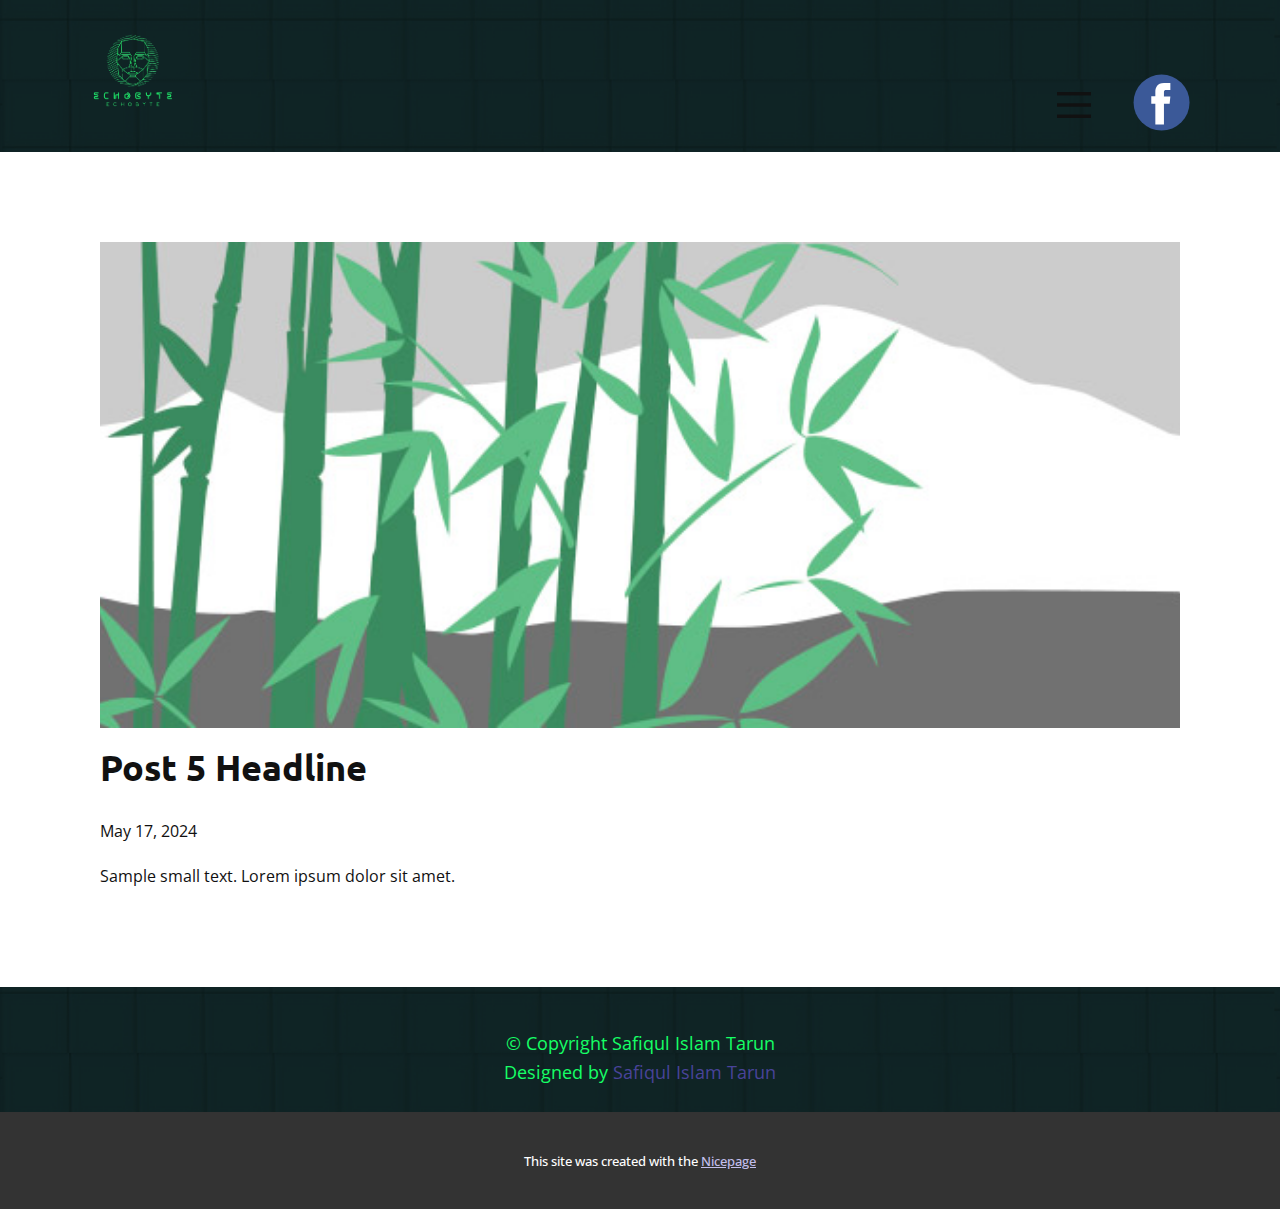
<file: blog/post-4.html>
<!DOCTYPE html>
<html style="font-size: 16px;" lang="en"><head>
    <meta name="viewport" content="width=device-width, initial-scale=1.0">
    <meta charset="utf-8">
    <meta name="keywords" content="Post 1 Headline">
    <meta name="description" content="">
    <title>Post 5 Headline</title>
    <link rel="stylesheet" href="../nicepage.css" media="screen">
<link rel="stylesheet" href="../Post-Template.css" media="screen">
    <script class="u-script" type="text/javascript" src="../jquery-1.9.1.min.js" defer=""></script>
    <script class="u-script" type="text/javascript" src="../nicepage.js" defer=""></script>
    <meta name="generator" content="Nicepage 6.10.2, nicepage.com">
    <link id="u-theme-google-font" rel="stylesheet" href="https://fonts.googleapis.com/css?family=Ubuntu:300,300i,400,400i,500,500i,700,700i|Open+Sans:300,300i,400,400i,500,500i,600,600i,700,700i,800,800i">
    
    
    
    <script type="application/ld+json">{
		"@context": "http://schema.org",
		"@type": "Organization",
		"name": "WebSite6260880",
		"logo": "images/EchoByte__1_-removebg-preview.png",
		"sameAs": [
				"https://www.facebook.com/Tarun.27618349"
		]
}</script>
    <meta name="theme-color" content="#494399">
  <meta data-intl-tel-input-cdn-path="intlTelInput/"></head>
  <body data-path-to-root="./" data-include-products="false" class="u-body u-xl-mode" data-lang="en"><header class="u-align-center-sm u-align-center-xs u-clearfix u-header u-image u-header" id="sec-05fe" data-image-width="1132" data-image-height="908"><div class="u-clearfix u-sheet u-valign-middle u-sheet-1">
        <a href="#" class="u-image u-logo u-image-1" data-image-width="558" data-image-height="447">
          <img src="../images/EchoByte__1_-removebg-preview.png" class="u-logo-image u-logo-image-1" data-image-width="63">
        </a>
        <div class="u-hover-feature u-social-icons u-spacing-10 u-social-icons-1">
          <a class="u-social-url" title="facebook" target="_blank" href="https://www.facebook.com/Tarun.27618349"><span class="u-icon u-icon-circle u-social-facebook u-social-icon u-icon-1"><svg class="u-svg-link" preserveAspectRatio="xMidYMin slice" viewBox="0 0 112 112" style=""><use xlink:href="#svg-e48e"></use></svg><svg class="u-svg-content" viewBox="0 0 112 112" x="0" y="0" id="svg-e48e"><circle fill="currentColor" cx="56.1" cy="56.1" r="55"></circle><path fill="#FFFFFF" d="M73.5,31.6h-9.1c-1.4,0-3.6,0.8-3.6,3.9v8.5h12.6L72,58.3H60.8v40.8H43.9V58.3h-8V43.9h8v-9.2
            c0-6.7,3.1-17,17-17h12.5v13.9H73.5z"></path></svg></span>
          </a>
        </div>
        <nav class="u-align-left u-menu u-menu-hamburger u-offcanvas u-menu-1" data-responsive-from="XL">
          <div class="menu-collapse" style="font-size: 1rem; letter-spacing: 0px; font-weight: 500; text-transform: uppercase;">
            <a class="u-button-style u-custom-active-border-color u-custom-active-color u-custom-border u-custom-border-color u-custom-borders u-custom-hover-border-color u-custom-hover-color u-custom-left-right-menu-spacing u-custom-padding-bottom u-custom-text-active-color u-custom-text-color u-custom-text-hover-color u-custom-top-bottom-menu-spacing u-nav-link" href="#" style="padding: 9px 2px; font-size: calc(1em + 18px);">
              <svg class="u-svg-link" preserveAspectRatio="xMidYMin slice" viewBox="0 0 302 302" style=""><use xlink:href="#svg-8a8f"></use></svg>
              <svg xmlns="http://www.w3.org/2000/svg" xmlns:xlink="http://www.w3.org/1999/xlink" version="1.1" id="svg-8a8f" x="0px" y="0px" viewBox="0 0 302 302" style="enable-background:new 0 0 302 302;" xml:space="preserve" class="u-svg-content"><g><rect y="36" width="302" height="30"></rect><rect y="236" width="302" height="30"></rect><rect y="136" width="302" height="30"></rect>
</g><g></g><g></g><g></g><g></g><g></g><g></g><g></g><g></g><g></g><g></g><g></g><g></g><g></g><g></g><g></g></svg>
            </a>
          </div>
          <div class="u-custom-menu u-nav-container">
            <ul class="u-nav u-spacing-2 u-unstyled u-nav-1"><li class="u-nav-item"><a class="u-active-grey-5 u-border-active-palette-1-base u-border-hover-palette-1-base u-button-style u-hover-grey-10 u-nav-link u-text-active-grey-90 u-text-body-alt-color u-text-hover-grey-90" href="#" style="padding: 10px 20px;">Page 4</a>
</li><li class="u-nav-item"><a class="u-active-grey-5 u-border-active-palette-1-base u-border-hover-palette-1-base u-button-style u-hover-grey-10 u-nav-link u-text-active-grey-90 u-text-body-alt-color u-text-hover-grey-90" href="#" style="padding: 10px 12px 10px 20px;">Page 7</a>
</li></ul>
          </div>
          <div class="u-custom-menu u-nav-container-collapse">
            <div class="u-align-center u-black u-container-style u-inner-container-layout u-opacity u-opacity-95 u-sidenav">
              <div class="u-inner-container-layout u-sidenav-overflow">
                <div class="u-menu-close"></div>
                <ul class="u-align-center u-nav u-popupmenu-items u-unstyled u-nav-2"><li class="u-nav-item"><a class="u-button-style u-nav-link" href="#">Page 4</a>
</li><li class="u-nav-item"><a class="u-button-style u-nav-link" href="#">Page 7</a>
</li></ul>
              </div>
            </div>
            <div class="u-black u-menu-overlay u-opacity u-opacity-70"></div>
          </div>
        </nav>
      </div></header>
    <section class="u-align-center u-clearfix u-section-1" id="sec-76c1">
      <div class="u-clearfix u-sheet u-valign-middle-md u-valign-middle-sm u-valign-middle-xs u-sheet-1"><!--post_details--><!--post_details_options_json--><!--{"source":""}--><!--/post_details_options_json--><!--blog_post-->
        <div class="u-container-style u-expanded-width u-post-details u-post-details-1">
          <div class="u-container-layout u-valign-middle u-container-layout-1"><!--blog_post_image-->
            <img alt="" class="u-blog-control u-expanded-width u-image u-image-default u-image-1" src="../images/68f64b9d.jpeg"><!--/blog_post_image--><!--blog_post_header-->
            <h2 class="u-blog-control u-text u-text-1">Post 5 Headline</h2><!--/blog_post_header--><!--blog_post_metadata-->
            <div class="u-blog-control u-metadata u-metadata-1"><!--blog_post_metadata_date-->
              <span class="u-meta-date u-meta-icon">May 17, 2024</span><!--/blog_post_metadata_date--><!--blog_post_metadata_category-->
              <!--/blog_post_metadata_category--><!--blog_post_metadata_comments-->
              <!--/blog_post_metadata_comments-->
            </div><!--/blog_post_metadata--><!--blog_post_content-->
            <div class="u-align-justify u-blog-control u-post-content u-text u-text-2 fr-view">
  Sample small text. Lorem ipsum dolor sit amet.
  </div><!--/blog_post_content-->
          </div>
        </div><!--/blog_post--><!--/post_details-->
      </div>
    </section>
    
    
    
    <footer class="u-align-center u-clearfix u-footer u-image u-footer" id="sec-e3f5" data-image-width="1132" data-image-height="908"><div class="u-clearfix u-sheet u-sheet-1">
        <p class="u-small-text u-text u-text-custom-color-4 u-text-variant u-text-1"> © Copyright Safiqul Islam Tarun<br>Designed by <a href="https://www.facebook.com/Tarun.27618349" class="u-active-none u-border-none u-btn u-button-link u-button-style u-hover-none u-none u-text-palette-1-base u-btn-1" target="_blank">Safiqul Islam Tarun</a>
        </p>
      </div></footer>
    <section class="u-backlink u-clearfix u-grey-80">
      <p class="u-text">
        <span>This site was created with the </span>
        <a class="u-link" href="https://nicepage.com/" target="_blank" rel="nofollow">
          <span>Nicepage</span>
        </a>
      </p>
    </section>
  
</body></html>
</file>
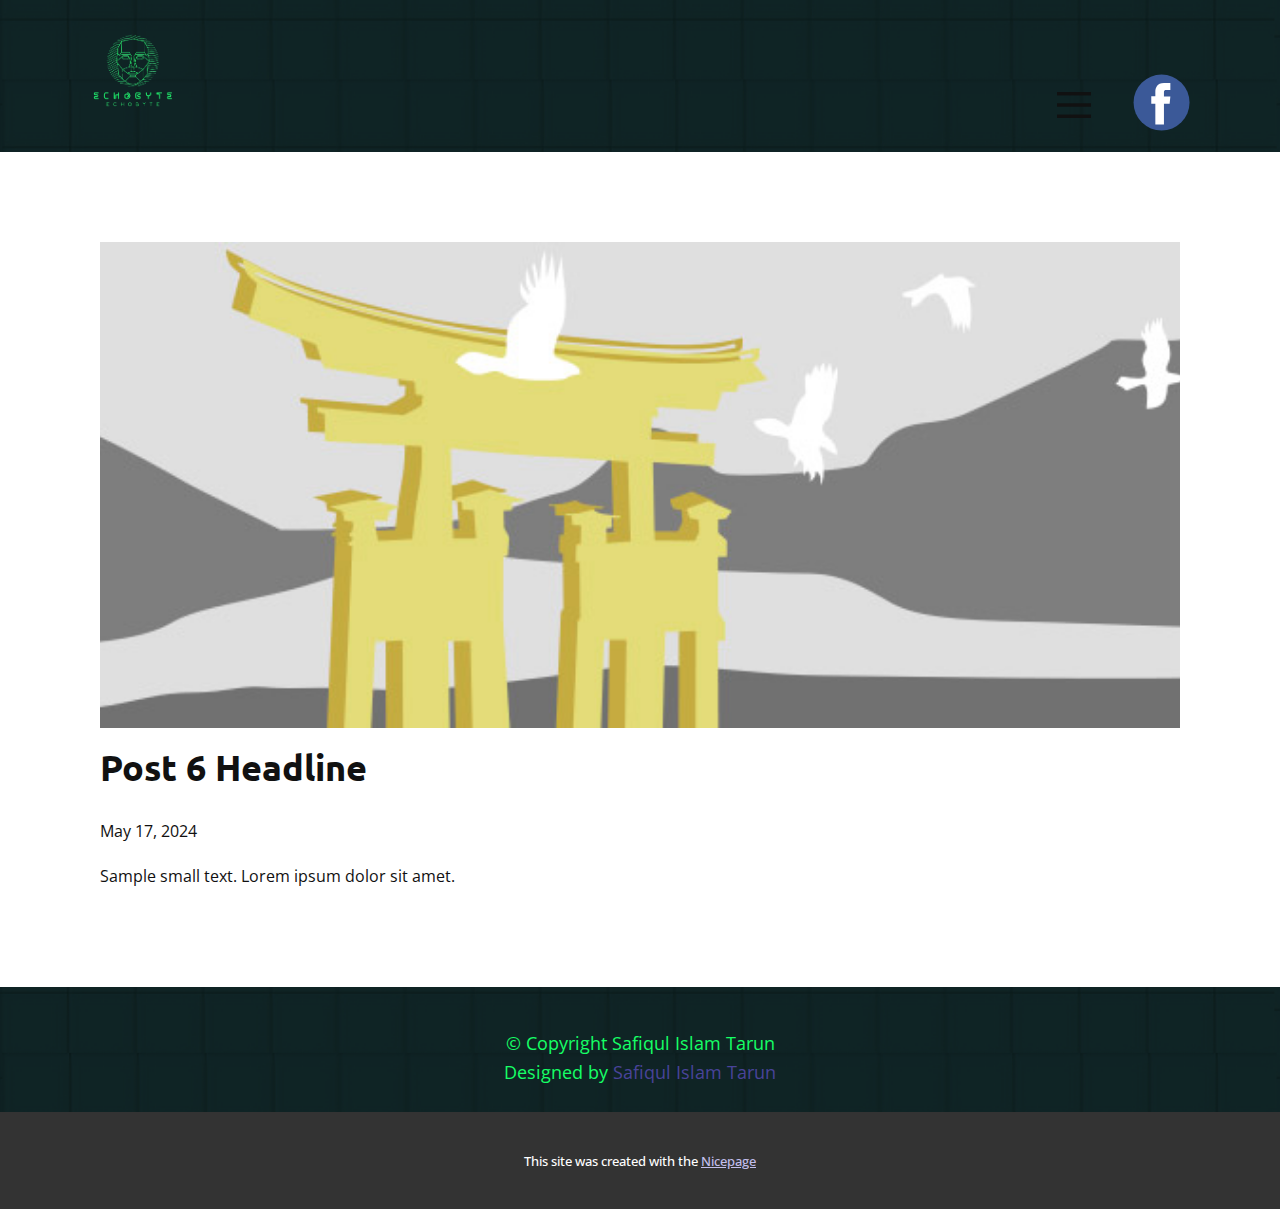
<file: blog/post-5.html>
<!DOCTYPE html>
<html style="font-size: 16px;" lang="en"><head>
    <meta name="viewport" content="width=device-width, initial-scale=1.0">
    <meta charset="utf-8">
    <meta name="keywords" content="Post 1 Headline">
    <meta name="description" content="">
    <title>Post 6 Headline</title>
    <link rel="stylesheet" href="../nicepage.css" media="screen">
<link rel="stylesheet" href="../Post-Template.css" media="screen">
    <script class="u-script" type="text/javascript" src="../jquery-1.9.1.min.js" defer=""></script>
    <script class="u-script" type="text/javascript" src="../nicepage.js" defer=""></script>
    <meta name="generator" content="Nicepage 6.10.2, nicepage.com">
    <link id="u-theme-google-font" rel="stylesheet" href="https://fonts.googleapis.com/css?family=Ubuntu:300,300i,400,400i,500,500i,700,700i|Open+Sans:300,300i,400,400i,500,500i,600,600i,700,700i,800,800i">
    
    
    
    <script type="application/ld+json">{
		"@context": "http://schema.org",
		"@type": "Organization",
		"name": "WebSite6260880",
		"logo": "images/EchoByte__1_-removebg-preview.png",
		"sameAs": [
				"https://www.facebook.com/Tarun.27618349"
		]
}</script>
    <meta name="theme-color" content="#494399">
  <meta data-intl-tel-input-cdn-path="intlTelInput/"></head>
  <body data-path-to-root="./" data-include-products="false" class="u-body u-xl-mode" data-lang="en"><header class="u-align-center-sm u-align-center-xs u-clearfix u-header u-image u-header" id="sec-05fe" data-image-width="1132" data-image-height="908"><div class="u-clearfix u-sheet u-valign-middle u-sheet-1">
        <a href="#" class="u-image u-logo u-image-1" data-image-width="558" data-image-height="447">
          <img src="../images/EchoByte__1_-removebg-preview.png" class="u-logo-image u-logo-image-1" data-image-width="63">
        </a>
        <div class="u-hover-feature u-social-icons u-spacing-10 u-social-icons-1">
          <a class="u-social-url" title="facebook" target="_blank" href="https://www.facebook.com/Tarun.27618349"><span class="u-icon u-icon-circle u-social-facebook u-social-icon u-icon-1"><svg class="u-svg-link" preserveAspectRatio="xMidYMin slice" viewBox="0 0 112 112" style=""><use xlink:href="#svg-e48e"></use></svg><svg class="u-svg-content" viewBox="0 0 112 112" x="0" y="0" id="svg-e48e"><circle fill="currentColor" cx="56.1" cy="56.1" r="55"></circle><path fill="#FFFFFF" d="M73.5,31.6h-9.1c-1.4,0-3.6,0.8-3.6,3.9v8.5h12.6L72,58.3H60.8v40.8H43.9V58.3h-8V43.9h8v-9.2
            c0-6.7,3.1-17,17-17h12.5v13.9H73.5z"></path></svg></span>
          </a>
        </div>
        <nav class="u-align-left u-menu u-menu-hamburger u-offcanvas u-menu-1" data-responsive-from="XL">
          <div class="menu-collapse" style="font-size: 1rem; letter-spacing: 0px; font-weight: 500; text-transform: uppercase;">
            <a class="u-button-style u-custom-active-border-color u-custom-active-color u-custom-border u-custom-border-color u-custom-borders u-custom-hover-border-color u-custom-hover-color u-custom-left-right-menu-spacing u-custom-padding-bottom u-custom-text-active-color u-custom-text-color u-custom-text-hover-color u-custom-top-bottom-menu-spacing u-nav-link" href="#" style="padding: 9px 2px; font-size: calc(1em + 18px);">
              <svg class="u-svg-link" preserveAspectRatio="xMidYMin slice" viewBox="0 0 302 302" style=""><use xlink:href="#svg-8a8f"></use></svg>
              <svg xmlns="http://www.w3.org/2000/svg" xmlns:xlink="http://www.w3.org/1999/xlink" version="1.1" id="svg-8a8f" x="0px" y="0px" viewBox="0 0 302 302" style="enable-background:new 0 0 302 302;" xml:space="preserve" class="u-svg-content"><g><rect y="36" width="302" height="30"></rect><rect y="236" width="302" height="30"></rect><rect y="136" width="302" height="30"></rect>
</g><g></g><g></g><g></g><g></g><g></g><g></g><g></g><g></g><g></g><g></g><g></g><g></g><g></g><g></g><g></g></svg>
            </a>
          </div>
          <div class="u-custom-menu u-nav-container">
            <ul class="u-nav u-spacing-2 u-unstyled u-nav-1"><li class="u-nav-item"><a class="u-active-grey-5 u-border-active-palette-1-base u-border-hover-palette-1-base u-button-style u-hover-grey-10 u-nav-link u-text-active-grey-90 u-text-body-alt-color u-text-hover-grey-90" href="#" style="padding: 10px 20px;">Page 4</a>
</li><li class="u-nav-item"><a class="u-active-grey-5 u-border-active-palette-1-base u-border-hover-palette-1-base u-button-style u-hover-grey-10 u-nav-link u-text-active-grey-90 u-text-body-alt-color u-text-hover-grey-90" href="#" style="padding: 10px 12px 10px 20px;">Page 7</a>
</li></ul>
          </div>
          <div class="u-custom-menu u-nav-container-collapse">
            <div class="u-align-center u-black u-container-style u-inner-container-layout u-opacity u-opacity-95 u-sidenav">
              <div class="u-inner-container-layout u-sidenav-overflow">
                <div class="u-menu-close"></div>
                <ul class="u-align-center u-nav u-popupmenu-items u-unstyled u-nav-2"><li class="u-nav-item"><a class="u-button-style u-nav-link" href="#">Page 4</a>
</li><li class="u-nav-item"><a class="u-button-style u-nav-link" href="#">Page 7</a>
</li></ul>
              </div>
            </div>
            <div class="u-black u-menu-overlay u-opacity u-opacity-70"></div>
          </div>
        </nav>
      </div></header>
    <section class="u-align-center u-clearfix u-section-1" id="sec-76c1">
      <div class="u-clearfix u-sheet u-valign-middle-md u-valign-middle-sm u-valign-middle-xs u-sheet-1"><!--post_details--><!--post_details_options_json--><!--{"source":""}--><!--/post_details_options_json--><!--blog_post-->
        <div class="u-container-style u-expanded-width u-post-details u-post-details-1">
          <div class="u-container-layout u-valign-middle u-container-layout-1"><!--blog_post_image-->
            <img alt="" class="u-blog-control u-expanded-width u-image u-image-default u-image-1" src="../images/8ad73f3c.jpeg"><!--/blog_post_image--><!--blog_post_header-->
            <h2 class="u-blog-control u-text u-text-1">Post 6 Headline</h2><!--/blog_post_header--><!--blog_post_metadata-->
            <div class="u-blog-control u-metadata u-metadata-1"><!--blog_post_metadata_date-->
              <span class="u-meta-date u-meta-icon">May 17, 2024</span><!--/blog_post_metadata_date--><!--blog_post_metadata_category-->
              <!--/blog_post_metadata_category--><!--blog_post_metadata_comments-->
              <!--/blog_post_metadata_comments-->
            </div><!--/blog_post_metadata--><!--blog_post_content-->
            <div class="u-align-justify u-blog-control u-post-content u-text u-text-2 fr-view">
  Sample small text. Lorem ipsum dolor sit amet.
  </div><!--/blog_post_content-->
          </div>
        </div><!--/blog_post--><!--/post_details-->
      </div>
    </section>
    
    
    
    <footer class="u-align-center u-clearfix u-footer u-image u-footer" id="sec-e3f5" data-image-width="1132" data-image-height="908"><div class="u-clearfix u-sheet u-sheet-1">
        <p class="u-small-text u-text u-text-custom-color-4 u-text-variant u-text-1"> © Copyright Safiqul Islam Tarun<br>Designed by <a href="https://www.facebook.com/Tarun.27618349" class="u-active-none u-border-none u-btn u-button-link u-button-style u-hover-none u-none u-text-palette-1-base u-btn-1" target="_blank">Safiqul Islam Tarun</a>
        </p>
      </div></footer>
    <section class="u-backlink u-clearfix u-grey-80">
      <p class="u-text">
        <span>This site was created with the </span>
        <a class="u-link" href="https://nicepage.com/" target="_blank" rel="nofollow">
          <span>Nicepage</span>
        </a>
      </p>
    </section>
  
</body></html>
</file>
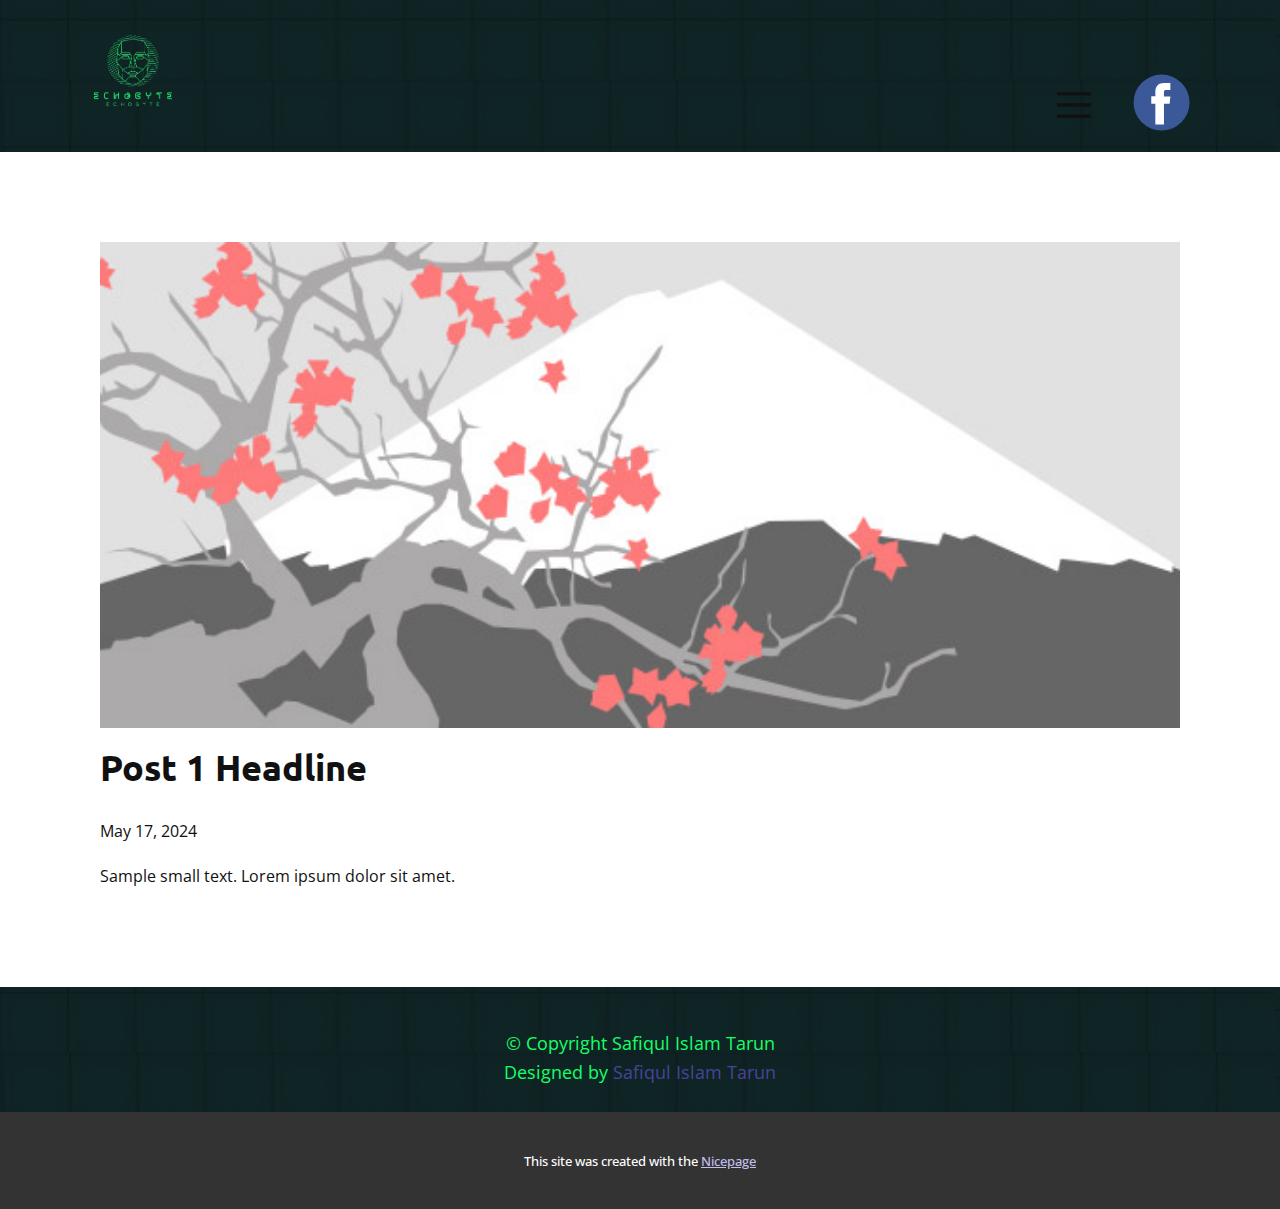
<file: blog/post.html>
<!DOCTYPE html>
<html style="font-size: 16px;" lang="en"><head>
    <meta name="viewport" content="width=device-width, initial-scale=1.0">
    <meta charset="utf-8">
    <meta name="keywords" content="Post 1 Headline">
    <meta name="description" content="">
    <title>Post 1 Headline</title>
    <link rel="stylesheet" href="../nicepage.css" media="screen">
<link rel="stylesheet" href="../Post-Template.css" media="screen">
    <script class="u-script" type="text/javascript" src="../jquery-1.9.1.min.js" defer=""></script>
    <script class="u-script" type="text/javascript" src="../nicepage.js" defer=""></script>
    <meta name="generator" content="Nicepage 6.10.2, nicepage.com">
    <link id="u-theme-google-font" rel="stylesheet" href="https://fonts.googleapis.com/css?family=Ubuntu:300,300i,400,400i,500,500i,700,700i|Open+Sans:300,300i,400,400i,500,500i,600,600i,700,700i,800,800i">
    
    
    
    <script type="application/ld+json">{
		"@context": "http://schema.org",
		"@type": "Organization",
		"name": "WebSite6260880",
		"logo": "images/EchoByte__1_-removebg-preview.png",
		"sameAs": [
				"https://www.facebook.com/Tarun.27618349"
		]
}</script>
    <meta name="theme-color" content="#494399">
  <meta data-intl-tel-input-cdn-path="intlTelInput/"></head>
  <body data-path-to-root="./" data-include-products="false" class="u-body u-xl-mode" data-lang="en"><header class="u-align-center-sm u-align-center-xs u-clearfix u-header u-image u-header" id="sec-05fe" data-image-width="1132" data-image-height="908"><div class="u-clearfix u-sheet u-valign-middle u-sheet-1">
        <a href="#" class="u-image u-logo u-image-1" data-image-width="558" data-image-height="447">
          <img src="../images/EchoByte__1_-removebg-preview.png" class="u-logo-image u-logo-image-1" data-image-width="63">
        </a>
        <div class="u-hover-feature u-social-icons u-spacing-10 u-social-icons-1">
          <a class="u-social-url" title="facebook" target="_blank" href="https://www.facebook.com/Tarun.27618349"><span class="u-icon u-icon-circle u-social-facebook u-social-icon u-icon-1"><svg class="u-svg-link" preserveAspectRatio="xMidYMin slice" viewBox="0 0 112 112" style=""><use xlink:href="#svg-e48e"></use></svg><svg class="u-svg-content" viewBox="0 0 112 112" x="0" y="0" id="svg-e48e"><circle fill="currentColor" cx="56.1" cy="56.1" r="55"></circle><path fill="#FFFFFF" d="M73.5,31.6h-9.1c-1.4,0-3.6,0.8-3.6,3.9v8.5h12.6L72,58.3H60.8v40.8H43.9V58.3h-8V43.9h8v-9.2
            c0-6.7,3.1-17,17-17h12.5v13.9H73.5z"></path></svg></span>
          </a>
        </div>
        <nav class="u-align-left u-menu u-menu-hamburger u-offcanvas u-menu-1" data-responsive-from="XL">
          <div class="menu-collapse" style="font-size: 1rem; letter-spacing: 0px; font-weight: 500; text-transform: uppercase;">
            <a class="u-button-style u-custom-active-border-color u-custom-active-color u-custom-border u-custom-border-color u-custom-borders u-custom-hover-border-color u-custom-hover-color u-custom-left-right-menu-spacing u-custom-padding-bottom u-custom-text-active-color u-custom-text-color u-custom-text-hover-color u-custom-top-bottom-menu-spacing u-nav-link" href="#" style="padding: 9px 2px; font-size: calc(1em + 18px);">
              <svg class="u-svg-link" preserveAspectRatio="xMidYMin slice" viewBox="0 0 302 302" style=""><use xlink:href="#svg-8a8f"></use></svg>
              <svg xmlns="http://www.w3.org/2000/svg" xmlns:xlink="http://www.w3.org/1999/xlink" version="1.1" id="svg-8a8f" x="0px" y="0px" viewBox="0 0 302 302" style="enable-background:new 0 0 302 302;" xml:space="preserve" class="u-svg-content"><g><rect y="36" width="302" height="30"></rect><rect y="236" width="302" height="30"></rect><rect y="136" width="302" height="30"></rect>
</g><g></g><g></g><g></g><g></g><g></g><g></g><g></g><g></g><g></g><g></g><g></g><g></g><g></g><g></g><g></g></svg>
            </a>
          </div>
          <div class="u-custom-menu u-nav-container">
            <ul class="u-nav u-spacing-2 u-unstyled u-nav-1"><li class="u-nav-item"><a class="u-active-grey-5 u-border-active-palette-1-base u-border-hover-palette-1-base u-button-style u-hover-grey-10 u-nav-link u-text-active-grey-90 u-text-body-alt-color u-text-hover-grey-90" href="#" style="padding: 10px 20px;">Page 4</a>
</li><li class="u-nav-item"><a class="u-active-grey-5 u-border-active-palette-1-base u-border-hover-palette-1-base u-button-style u-hover-grey-10 u-nav-link u-text-active-grey-90 u-text-body-alt-color u-text-hover-grey-90" href="#" style="padding: 10px 12px 10px 20px;">Page 7</a>
</li></ul>
          </div>
          <div class="u-custom-menu u-nav-container-collapse">
            <div class="u-align-center u-black u-container-style u-inner-container-layout u-opacity u-opacity-95 u-sidenav">
              <div class="u-inner-container-layout u-sidenav-overflow">
                <div class="u-menu-close"></div>
                <ul class="u-align-center u-nav u-popupmenu-items u-unstyled u-nav-2"><li class="u-nav-item"><a class="u-button-style u-nav-link" href="#">Page 4</a>
</li><li class="u-nav-item"><a class="u-button-style u-nav-link" href="#">Page 7</a>
</li></ul>
              </div>
            </div>
            <div class="u-black u-menu-overlay u-opacity u-opacity-70"></div>
          </div>
        </nav>
      </div></header>
    <section class="u-align-center u-clearfix u-section-1" id="sec-76c1">
      <div class="u-clearfix u-sheet u-valign-middle-md u-valign-middle-sm u-valign-middle-xs u-sheet-1"><!--post_details--><!--post_details_options_json--><!--{"source":""}--><!--/post_details_options_json--><!--blog_post-->
        <div class="u-container-style u-expanded-width u-post-details u-post-details-1">
          <div class="u-container-layout u-valign-middle u-container-layout-1"><!--blog_post_image-->
            <img alt="" class="u-blog-control u-expanded-width u-image u-image-default u-image-1" src="../images/0fd3416c.jpeg"><!--/blog_post_image--><!--blog_post_header-->
            <h2 class="u-blog-control u-text u-text-1">Post 1 Headline</h2><!--/blog_post_header--><!--blog_post_metadata-->
            <div class="u-blog-control u-metadata u-metadata-1"><!--blog_post_metadata_date-->
              <span class="u-meta-date u-meta-icon">May 17, 2024</span><!--/blog_post_metadata_date--><!--blog_post_metadata_category-->
              <!--/blog_post_metadata_category--><!--blog_post_metadata_comments-->
              <!--/blog_post_metadata_comments-->
            </div><!--/blog_post_metadata--><!--blog_post_content-->
            <div class="u-align-justify u-blog-control u-post-content u-text u-text-2 fr-view">
  Sample small text. Lorem ipsum dolor sit amet.
  </div><!--/blog_post_content-->
          </div>
        </div><!--/blog_post--><!--/post_details-->
      </div>
    </section>
    
    
    
    <footer class="u-align-center u-clearfix u-footer u-image u-footer" id="sec-e3f5" data-image-width="1132" data-image-height="908"><div class="u-clearfix u-sheet u-sheet-1">
        <p class="u-small-text u-text u-text-custom-color-4 u-text-variant u-text-1"> © Copyright Safiqul Islam Tarun<br>Designed by <a href="https://www.facebook.com/Tarun.27618349" class="u-active-none u-border-none u-btn u-button-link u-button-style u-hover-none u-none u-text-palette-1-base u-btn-1" target="_blank">Safiqul Islam Tarun</a>
        </p>
      </div></footer>
    <section class="u-backlink u-clearfix u-grey-80">
      <p class="u-text">
        <span>This site was created with the </span>
        <a class="u-link" href="https://nicepage.com/" target="_blank" rel="nofollow">
          <span>Nicepage</span>
        </a>
      </p>
    </section>
  
</body></html>
</file>
